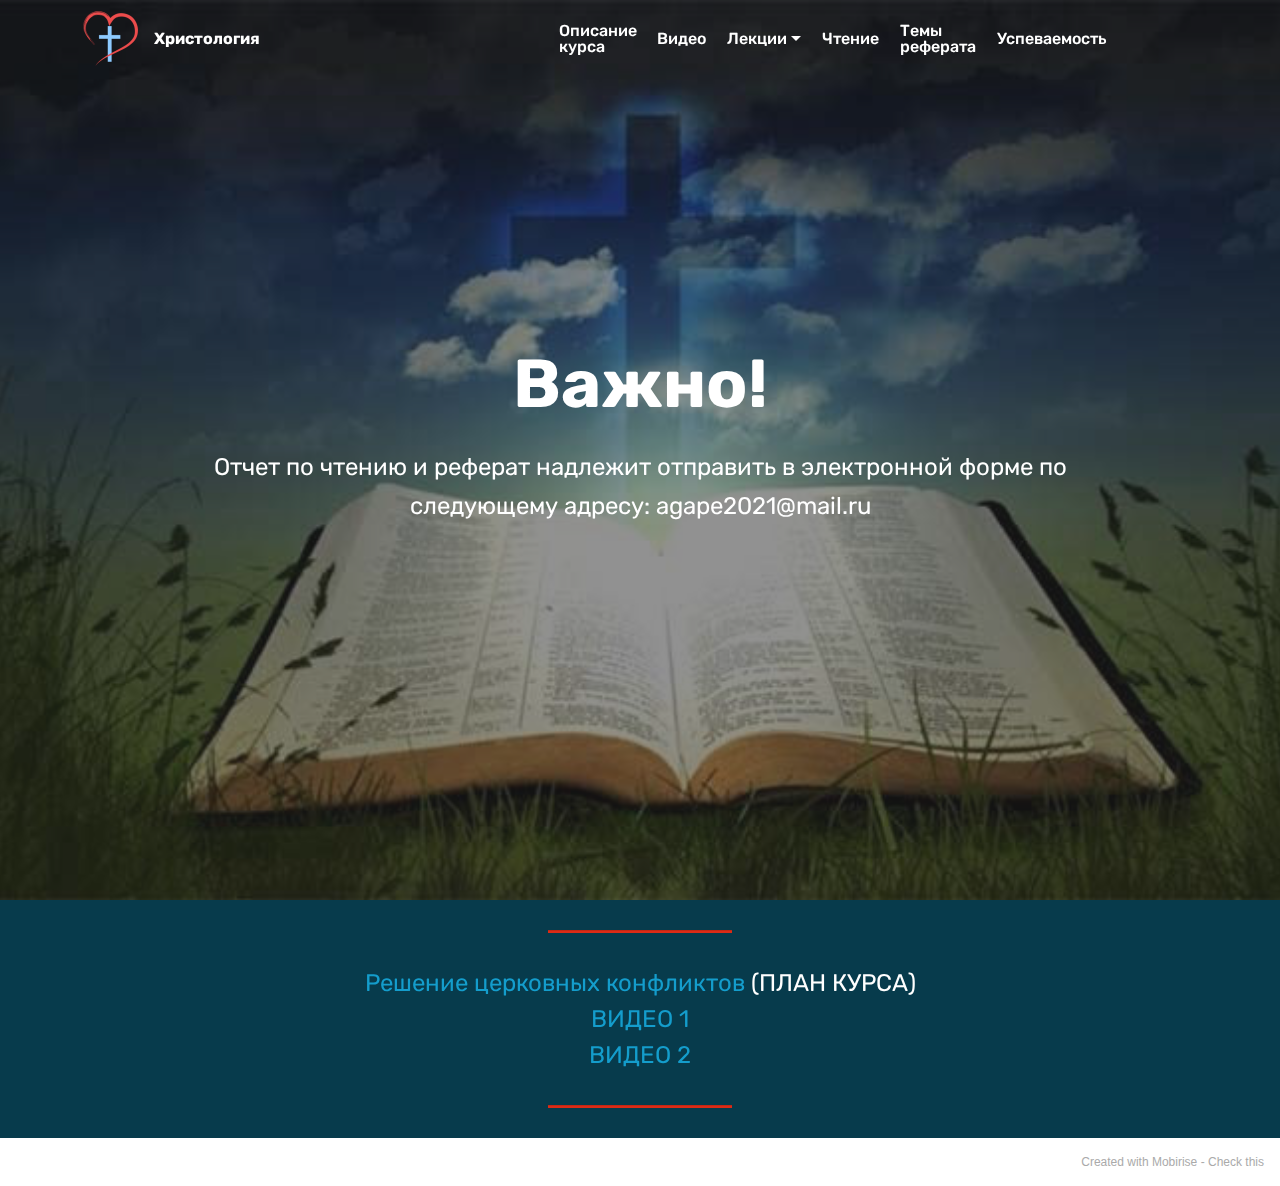
<file: index.html>
<!DOCTYPE html>
<html  >
<head>
  <!-- Site made with Mobirise Website Builder v5.1.4, https://mobirise.com -->
  <meta charset="UTF-8">
  <meta http-equiv="X-UA-Compatible" content="IE=edge">
  <meta name="generator" content="Mobirise v5.1.4, mobirise.com">
  <meta name="twitter:card" content="summary_large_image"/>
  <meta name="twitter:image:src" content="assets/images/index-meta.jpg">
  <meta property="og:image" content="assets/images/index-meta.jpg">
  <meta name="twitter:title" content="Христология">
  <meta name="viewport" content="width=device-width, initial-scale=1, minimum-scale=1">
  <link rel="shortcut icon" href="assets/images/-122x122.png" type="image/x-icon">
  <meta name="description" content="Христология, описание курса, лекции, Миллард Эриксон, Христианское богословие, успеваемость, темы реферата">
  
  
  <title>Христология</title>
  <link rel="stylesheet" href="assets/web/assets/mobirise-icons/mobirise-icons.css">
  <link rel="stylesheet" href="assets/bootstrap/css/bootstrap.min.css">
  <link rel="stylesheet" href="assets/bootstrap/css/bootstrap-grid.min.css">
  <link rel="stylesheet" href="assets/bootstrap/css/bootstrap-reboot.min.css">
  <link rel="stylesheet" href="assets/tether/tether.min.css">
  <link rel="stylesheet" href="assets/dropdown/css/style.css">
  <link rel="stylesheet" href="assets/theme/css/style.css">
  <link rel="preload" as="style" href="assets/mobirise/css/mbr-additional.css"><link rel="stylesheet" href="assets/mobirise/css/mbr-additional.css" type="text/css">
  
  
  
  
</head>
<body>
  
  <section class="menu cid-s8AYl1AFgv" once="menu" id="menu1-6">

    

    <nav class="navbar navbar-expand beta-menu navbar-dropdown align-items-center navbar-fixed-top navbar-toggleable-sm bg-color transparent">
        <button class="navbar-toggler navbar-toggler-right" type="button" data-toggle="collapse" data-target="#navbarSupportedContent" aria-controls="navbarSupportedContent" aria-expanded="false" aria-label="Toggle navigation">
            <div class="hamburger">
                <span></span>
                <span></span>
                <span></span>
                <span></span>
            </div>
        </button>
        <div class="menu-logo">
            <div class="navbar-brand">
                <span class="navbar-logo">
                    
                         <a href="https://agap-e.github.io/"><img src="assets/images/-122x122.png" alt="Mobirise" title="" style="height: 3.8rem;"></a>
                    
                </span>
                <span class="navbar-caption-wrap"><a class="navbar-caption text-white display-4" href="index.html">Христология</a></span>
            </div>
        </div>
        <div class="collapse navbar-collapse" id="navbarSupportedContent">
            <ul class="navbar-nav nav-dropdown nav-right" data-app-modern-menu="true"><li class="nav-item">
                    <a class="nav-link link text-white display-4" href="assets/files/plan-1.pdf" target="_blank">Описание<br>курса</a>
                </li><li class="nav-item"><a class="nav-link link text-white display-4" href="https://www.youtube.com/watch?feature=youtu.be&v=of1Q4OAmuA8&fbclid=IwAR3zn9dz0y0cWBVWaiPvO_B3pJW3QsFjOx5e7XTQAKmp7UFT-4ax6OWriqc&app=desktop" target="_blank">Видео</a></li><li class="nav-item dropdown"><a class="nav-link link text-white dropdown-toggle display-4" href="#" target="_blank" data-toggle="dropdown-submenu" aria-expanded="false">Лекции</a><div class="dropdown-menu"><a class="text-white dropdown-item text-primary display-4" href="assets/files/Ivanov-osnovy-systematicheskogo-bogosloviya.pdf" target="_blank">Основы систематического богословия</a><a class="text-white dropdown-item text-primary display-4" href="assets/files/Christology.pdf" target="_blank">Христология</a></div></li><li class="nav-item"><a class="nav-link link text-white display-4" href="page2.html">Чтение</a></li><li class="nav-item"><a class="nav-link link text-white display-4" href="assets/files/referat.pdf" target="_blank">Темы<br>реферата</a></li>
                <li class="nav-item">
                    <a class="nav-link link text-white display-4" href="page1.html">Успеваемость &nbsp; &nbsp; &nbsp; &nbsp; &nbsp; &nbsp; &nbsp; &nbsp; &nbsp; &nbsp;&nbsp;</a>
                </li></ul>
            
        </div>
    </nav>
</section>

<section class="cid-s8B2mopfOe mbr-fullscreen mbr-parallax-background" id="header2-7">

    

    <div class="mbr-overlay" style="opacity: 0.5; background-color: rgb(35, 35, 35);"></div>

    <div class="container align-center">
        <div class="row justify-content-md-center">
            <div class="mbr-white col-md-10">
                <h1 class="mbr-section-title mbr-bold pb-3 mbr-fonts-style display-1">Важно!</h1>
                
                <p class="mbr-text pb-3 mbr-fonts-style display-5">Отчет по чтению и реферат надлежит отправить в электронной форме по следующему адресу: agape2021@mail.ru</p>
                
            </div>
        </div>
    </div>
    
</section>

<section class="mbr-section article content10 cid-sb7CKuJ1eA" id="content10-h">
    
     

    <div class="container">
        <div class="inner-container" style="width: 66%;">
            <hr class="line" style="width: 25%;">
            <div class="section-text align-center mbr-white mbr-fonts-style display-5"><a href="assets/files/church_conflicts.pdf" class="text-primary">Решение церковных конфликтов</a>&nbsp;(ПЛАН КУРСА)<br><a href="https://www.youtube.com/watch?v=PWw6AEepbH8&list=PLWKjOsQQuK8rlT2zbdj_d_9i4vJY4n7Qv">ВИДЕО 1</a><br><a href="https://www.youtube.com/watch?v=ItCD8tBwS5s&list=PLWKjOsQQuK8rlT2zbdj_d_9i4vJY4n7Qv&index=5">ВИДЕО 2</a><br></div>
            <hr class="line" style="width: 25%;">
        </div>
    </div>
</section><section style="background-color: #fff; font-family: -apple-system, BlinkMacSystemFont, 'Segoe UI', 'Roboto', 'Helvetica Neue', Arial, sans-serif; color:#aaa; font-size:12px; padding: 0; align-items: center; display: flex;"><a href="https://mobirise.site/s" style="flex: 1 1; height: 3rem; padding-left: 1rem;"></a><p style="flex: 0 0 auto; margin:0; padding-right:1rem;">Created with Mobirise - <a href="https://mobirise.site/m" style="color:#aaa;">Check this</a></p></section><script src="assets/web/assets/jquery/jquery.min.js"></script>  <script src="assets/popper/popper.min.js"></script>  <script src="assets/bootstrap/js/bootstrap.min.js"></script>  <script src="assets/tether/tether.min.js"></script>  <script src="assets/smoothscroll/smooth-scroll.js"></script>  <script src="assets/dropdown/js/nav-dropdown.js"></script>  <script src="assets/dropdown/js/navbar-dropdown.js"></script>  <script src="assets/touchswipe/jquery.touch-swipe.min.js"></script>  <script src="assets/parallax/jarallax.min.js"></script>  <script src="assets/theme/js/script.js"></script>  
  
  
</body>
</html>
</file>
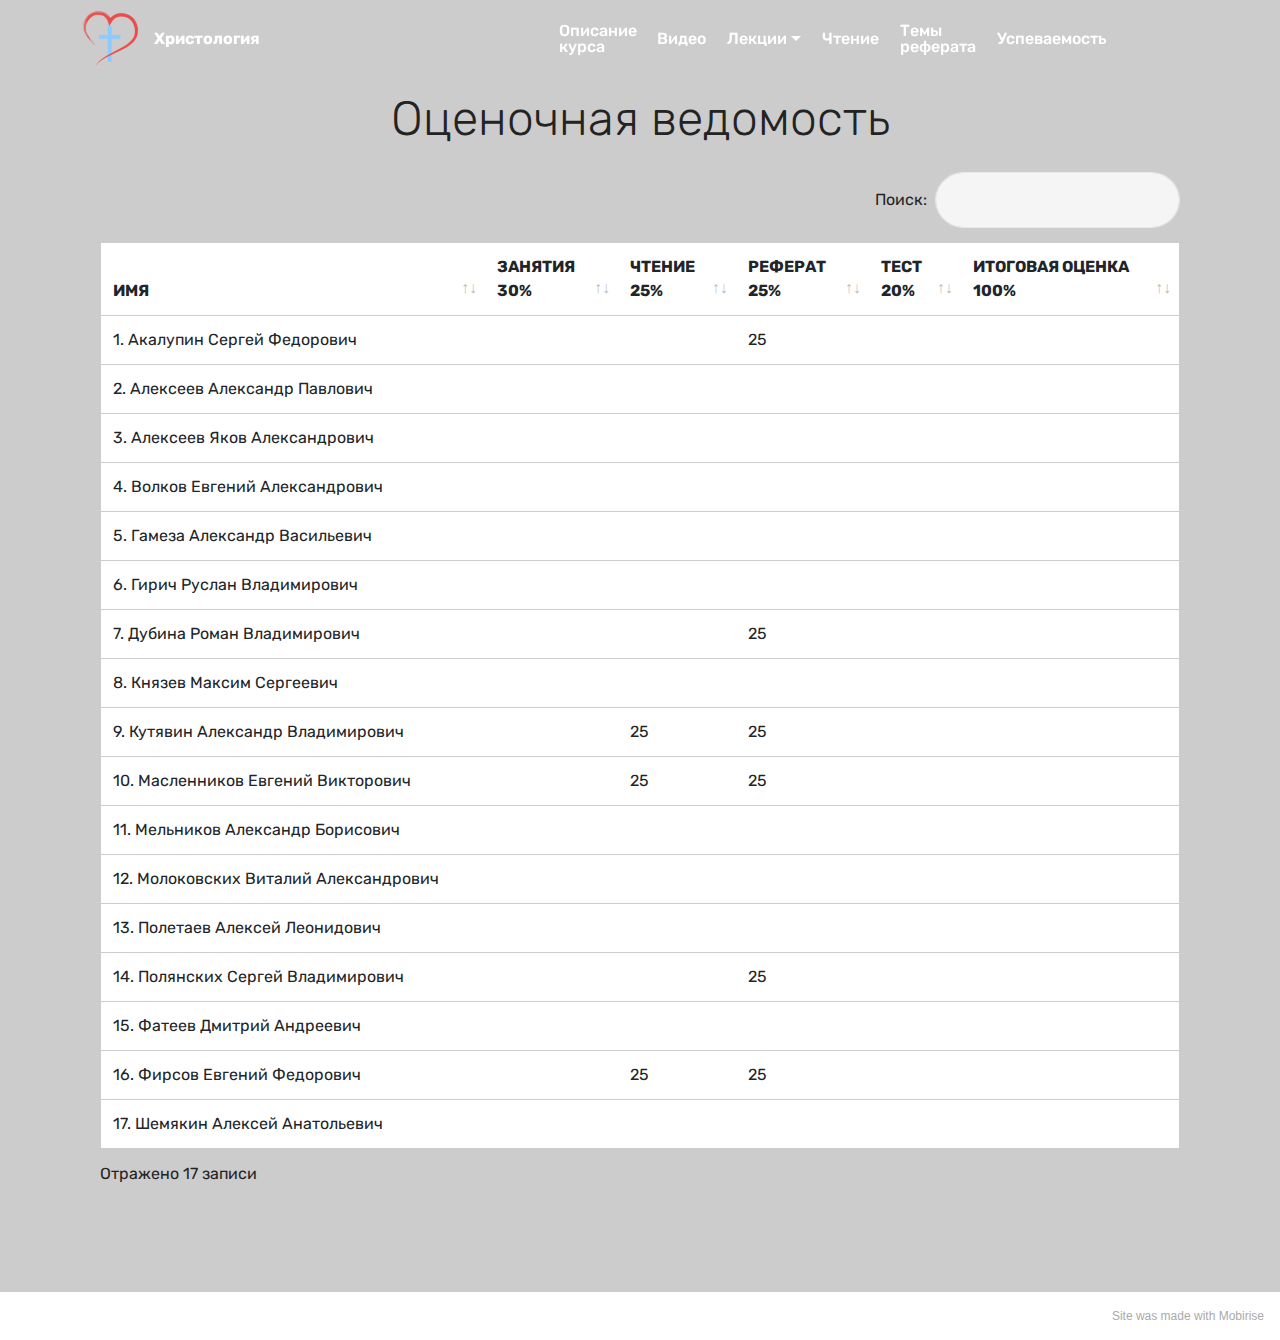
<file: page1.html>
<!DOCTYPE html>
<html  >
<head>
  <!-- Site made with Mobirise Website Builder v5.1.4, https://mobirise.com -->
  <meta charset="UTF-8">
  <meta http-equiv="X-UA-Compatible" content="IE=edge">
  <meta name="generator" content="Mobirise v5.1.4, mobirise.com">
  <meta name="viewport" content="width=device-width, initial-scale=1, minimum-scale=1">
  <link rel="shortcut icon" href="assets/images/-122x122.png" type="image/x-icon">
  <meta name="description" content="Web Builder Description Успеваемость">
  
  
  <title>Успеваемость</title>
  <link rel="stylesheet" href="assets/bootstrap/css/bootstrap.min.css">
  <link rel="stylesheet" href="assets/bootstrap/css/bootstrap-grid.min.css">
  <link rel="stylesheet" href="assets/bootstrap/css/bootstrap-reboot.min.css">
  <link rel="stylesheet" href="assets/tether/tether.min.css">
  <link rel="stylesheet" href="assets/datatables/data-tables.bootstrap4.min.css">
  <link rel="stylesheet" href="assets/dropdown/css/style.css">
  <link rel="stylesheet" href="assets/theme/css/style.css">
  <link rel="preload" as="style" href="assets/mobirise/css/mbr-additional.css"><link rel="stylesheet" href="assets/mobirise/css/mbr-additional.css" type="text/css">
  
  
  
  
</head>
<body>
  
  <section class="section-table cid-s8AbOjtPaw" id="table1-5">

  
  
  <div class="container container-table">
      <h2 class="mbr-section-title mbr-fonts-style align-center pb-3 display-2">Оценочная ведомость</h2>
      
      <div class="table-wrapper">
        <div class="container">
          <div class="row search">
            <div class="col-md-6"></div>
            <div class="col-md-6">
                <div class="dataTables_filter">
                  <label class="searchInfo mbr-fonts-style display-7">Поиск:</label>
                  <input class="form-control input-sm" disabled="">
                </div>
            </div>
          </div>
        </div>

        <div class="container scroll">
          <table class="table isSearch" cellspacing="0" data-empty="ВЕДОМОСТЬ">
            <thead>
              <tr class="table-heads ">
                  
                  
                  
                  
              <th class="head-item mbr-fonts-style display-7">
                      ИМЯ</th><th class="head-item mbr-fonts-style display-7">ЗАНЯТИЯ <br>30%</th><th class="head-item mbr-fonts-style display-7">ЧТЕНИЕ<br>25%</th><th class="head-item mbr-fonts-style display-7">РЕФЕРАТ <br>25%</th><th class="head-item mbr-fonts-style display-7">ТЕСТ <br>20%</th><th class="head-item mbr-fonts-style display-7">ИТОГОВАЯ ОЦЕНКА<br>100%</th></tr>
            </thead>

            <tbody>
              
              
              
              
            <tr> 
                
                
                
                
              <td class="body-item mbr-fonts-style display-7">1. Акалупин Сергей Федорович	<br></td><td class="body-item mbr-fonts-style display-7"></td><td class="body-item mbr-fonts-style display-7"></td><td class="body-item mbr-fonts-style display-7">25</td><td class="body-item mbr-fonts-style display-7"></td><td class="body-item mbr-fonts-style display-7"></td></tr><tr>
                
                
                
                
              <td class="body-item mbr-fonts-style display-7">2. Алексеев Александр Павлович	
</td><td class="body-item mbr-fonts-style display-7"></td><td class="body-item mbr-fonts-style display-7"></td><td class="body-item mbr-fonts-style display-7"></td><td class="body-item mbr-fonts-style display-7"></td><td class="body-item mbr-fonts-style display-7"></td></tr><tr>
                
                
                
                
              <td class="body-item mbr-fonts-style display-7">3. Алексеев Яков Александрович</td><td class="body-item mbr-fonts-style display-7"></td><td class="body-item mbr-fonts-style display-7"></td><td class="body-item mbr-fonts-style display-7"></td><td class="body-item mbr-fonts-style display-7"></td><td class="body-item mbr-fonts-style display-7"></td></tr><tr>
                
                
                
                
              <td class="body-item mbr-fonts-style display-7">4. Волков Евгений Александрович</td><td class="body-item mbr-fonts-style display-7"></td><td class="body-item mbr-fonts-style display-7"></td><td class="body-item mbr-fonts-style display-7"></td><td class="body-item mbr-fonts-style display-7"></td><td class="body-item mbr-fonts-style display-7"></td></tr><tr>
                
                
                
                
              <td class="body-item mbr-fonts-style display-7">5. Гамеза Александр Васильевич</td><td class="body-item mbr-fonts-style display-7"></td><td class="body-item mbr-fonts-style display-7"></td><td class="body-item mbr-fonts-style display-7"></td><td class="body-item mbr-fonts-style display-7"></td><td class="body-item mbr-fonts-style display-7"></td></tr><tr>
                
                
                
                
              <td class="body-item mbr-fonts-style display-7">6. Гирич Руслан Владимирович</td><td class="body-item mbr-fonts-style display-7"></td><td class="body-item mbr-fonts-style display-7"></td><td class="body-item mbr-fonts-style display-7"></td><td class="body-item mbr-fonts-style display-7"></td><td class="body-item mbr-fonts-style display-7"></td></tr><tr>
                
                
                
                
              <td class="body-item mbr-fonts-style display-7">7. Дубина Роман Владимирович</td><td class="body-item mbr-fonts-style display-7"></td><td class="body-item mbr-fonts-style display-7"></td><td class="body-item mbr-fonts-style display-7">25</td><td class="body-item mbr-fonts-style display-7"></td><td class="body-item mbr-fonts-style display-7"></td></tr><tr>
                
                
                
                
              <td class="body-item mbr-fonts-style display-7">8. Князев Максим Сергеевич
<br></td><td class="body-item mbr-fonts-style display-7"></td><td class="body-item mbr-fonts-style display-7"></td><td class="body-item mbr-fonts-style display-7"></td><td class="body-item mbr-fonts-style display-7"></td><td class="body-item mbr-fonts-style display-7"></td></tr><tr>
                
                
                
                
              <td class="body-item mbr-fonts-style display-7">9. Кутявин Александр Владимирович</td><td class="body-item mbr-fonts-style display-7"></td><td class="body-item mbr-fonts-style display-7">25</td><td class="body-item mbr-fonts-style display-7">25</td><td class="body-item mbr-fonts-style display-7"></td><td class="body-item mbr-fonts-style display-7"></td></tr><tr>
                
                
                
                
              <td class="body-item mbr-fonts-style display-7">10. Масленников Евгений Викторович</td><td class="body-item mbr-fonts-style display-7"></td><td class="body-item mbr-fonts-style display-7">25</td><td class="body-item mbr-fonts-style display-7">25</td><td class="body-item mbr-fonts-style display-7"></td><td class="body-item mbr-fonts-style display-7"></td></tr><tr>
                
                
                
                
              <td class="body-item mbr-fonts-style display-7">11. Мельников Александр Борисович
</td><td class="body-item mbr-fonts-style display-7"></td><td class="body-item mbr-fonts-style display-7"></td><td class="body-item mbr-fonts-style display-7"></td><td class="body-item mbr-fonts-style display-7"></td><td class="body-item mbr-fonts-style display-7"></td></tr><tr>
                
                
                
                
              <td class="body-item mbr-fonts-style display-7">12. Молоковских Виталий Александрович</td><td class="body-item mbr-fonts-style display-7"></td><td class="body-item mbr-fonts-style display-7"></td><td class="body-item mbr-fonts-style display-7"></td><td class="body-item mbr-fonts-style display-7"></td><td class="body-item mbr-fonts-style display-7"></td></tr><tr>
                
                
                
                
              <td class="body-item mbr-fonts-style display-7">13. Полетаев Алексей Леонидович
</td><td class="body-item mbr-fonts-style display-7"></td><td class="body-item mbr-fonts-style display-7"></td><td class="body-item mbr-fonts-style display-7"></td><td class="body-item mbr-fonts-style display-7"></td><td class="body-item mbr-fonts-style display-7"></td></tr><tr>
                
                
                
                
              <td class="body-item mbr-fonts-style display-7">14. Полянских Сергей Владимирович
</td><td class="body-item mbr-fonts-style display-7"></td><td class="body-item mbr-fonts-style display-7"></td><td class="body-item mbr-fonts-style display-7">25</td><td class="body-item mbr-fonts-style display-7"></td><td class="body-item mbr-fonts-style display-7"></td></tr><tr>
                
                
                
                
              <td class="body-item mbr-fonts-style display-7">15. Фатеев Дмитрий Андреевич</td><td class="body-item mbr-fonts-style display-7"></td><td class="body-item mbr-fonts-style display-7"></td><td class="body-item mbr-fonts-style display-7"></td><td class="body-item mbr-fonts-style display-7"></td><td class="body-item mbr-fonts-style display-7"></td></tr><tr>
                
                
                
                
              <td class="body-item mbr-fonts-style display-7">16. Фирсов Евгений Федорович</td><td class="body-item mbr-fonts-style display-7"></td><td class="body-item mbr-fonts-style display-7">25</td><td class="body-item mbr-fonts-style display-7">25</td><td class="body-item mbr-fonts-style display-7"></td><td class="body-item mbr-fonts-style display-7"></td></tr><tr>
                
                
                
                
              <td class="body-item mbr-fonts-style display-7">17. Шемякин Алексей Анатольевич
</td><td class="body-item mbr-fonts-style display-7"></td><td class="body-item mbr-fonts-style display-7"></td><td class="body-item mbr-fonts-style display-7"></td><td class="body-item mbr-fonts-style display-7"></td><td class="body-item mbr-fonts-style display-7"></td></tr></tbody>
          </table>
        </div>
        <div class="container table-info-container">
          <div class="row info">
            <div class="col-md-6">
              <div class="dataTables_info mbr-fonts-style display-7">
                <span class="infoBefore">Отражено</span>
                <span class="inactive infoRows"></span>
                <span class="infoAfter">записи</span>
                <span class="infoFilteredBefore">(фильтр на</span>
                <span class="inactive infoRows"></span>
                <span class="infoFilteredAfter"> записи)</span>
              </div>
            </div>
            <div class="col-md-6"></div>
          </div>
        </div>
      </div>
    </div>
</section>

<section class="menu cid-s8AYl1AFgv" once="menu" id="menu1-6">

    

    <nav class="navbar navbar-expand beta-menu navbar-dropdown align-items-center navbar-fixed-top navbar-toggleable-sm bg-color transparent">
        <button class="navbar-toggler navbar-toggler-right" type="button" data-toggle="collapse" data-target="#navbarSupportedContent" aria-controls="navbarSupportedContent" aria-expanded="false" aria-label="Toggle navigation">
            <div class="hamburger">
                <span></span>
                <span></span>
                <span></span>
                <span></span>
            </div>
        </button>
        <div class="menu-logo">
            <div class="navbar-brand">
                <span class="navbar-logo">
                    
                         <a href="https://agap-e.github.io/"><img src="assets/images/-122x122.png" alt="Mobirise" title="" style="height: 3.8rem;"></a>
                    
                </span>
                <span class="navbar-caption-wrap"><a class="navbar-caption text-white display-4" href="index.html">Христология</a></span>
            </div>
        </div>
        <div class="collapse navbar-collapse" id="navbarSupportedContent">
            <ul class="navbar-nav nav-dropdown nav-right" data-app-modern-menu="true"><li class="nav-item">
                    <a class="nav-link link text-white display-4" href="assets/files/plan-1.pdf" target="_blank">Описание<br>курса</a>
                </li><li class="nav-item"><a class="nav-link link text-white display-4" href="https://www.youtube.com/watch?feature=youtu.be&v=of1Q4OAmuA8&fbclid=IwAR3zn9dz0y0cWBVWaiPvO_B3pJW3QsFjOx5e7XTQAKmp7UFT-4ax6OWriqc&app=desktop" target="_blank">Видео</a></li><li class="nav-item dropdown"><a class="nav-link link text-white dropdown-toggle display-4" href="#" target="_blank" data-toggle="dropdown-submenu" aria-expanded="false">Лекции</a><div class="dropdown-menu"><a class="text-white dropdown-item text-primary display-4" href="assets/files/Ivanov-osnovy-systematicheskogo-bogosloviya.pdf" target="_blank">Основы систематического богословия</a><a class="text-white dropdown-item text-primary display-4" href="assets/files/Christology.pdf" target="_blank">Христология</a></div></li><li class="nav-item"><a class="nav-link link text-white display-4" href="page2.html">Чтение</a></li><li class="nav-item"><a class="nav-link link text-white display-4" href="assets/files/referat.pdf" target="_blank">Темы<br>реферата</a></li>
                <li class="nav-item">
                    <a class="nav-link link text-white display-4" href="page1.html">Успеваемость &nbsp; &nbsp; &nbsp; &nbsp; &nbsp; &nbsp; &nbsp; &nbsp; &nbsp; &nbsp;&nbsp;</a>
                </li></ul>
            
        </div>
    </nav>
</section><section style="background-color: #fff; font-family: -apple-system, BlinkMacSystemFont, 'Segoe UI', 'Roboto', 'Helvetica Neue', Arial, sans-serif; color:#aaa; font-size:12px; padding: 0; align-items: center; display: flex;"><a href="https://mobirise.site/w" style="flex: 1 1; height: 3rem; padding-left: 1rem;"></a><p style="flex: 0 0 auto; margin:0; padding-right:1rem;">Site <a href="https://mobirise.site/f" style="color:#aaa;">was made</a> with Mobirise</p></section><script src="assets/web/assets/jquery/jquery.min.js"></script>  <script src="assets/popper/popper.min.js"></script>  <script src="assets/bootstrap/js/bootstrap.min.js"></script>  <script src="assets/tether/tether.min.js"></script>  <script src="assets/smoothscroll/smooth-scroll.js"></script>  <script src="assets/datatables/jquery.data-tables.min.js"></script>  <script src="assets/datatables/data-tables.bootstrap4.min.js"></script>  <script src="assets/dropdown/js/nav-dropdown.js"></script>  <script src="assets/dropdown/js/navbar-dropdown.js"></script>  <script src="assets/touchswipe/jquery.touch-swipe.min.js"></script>  <script src="assets/theme/js/script.js"></script>  
  
  
</body>
</html>
</file>
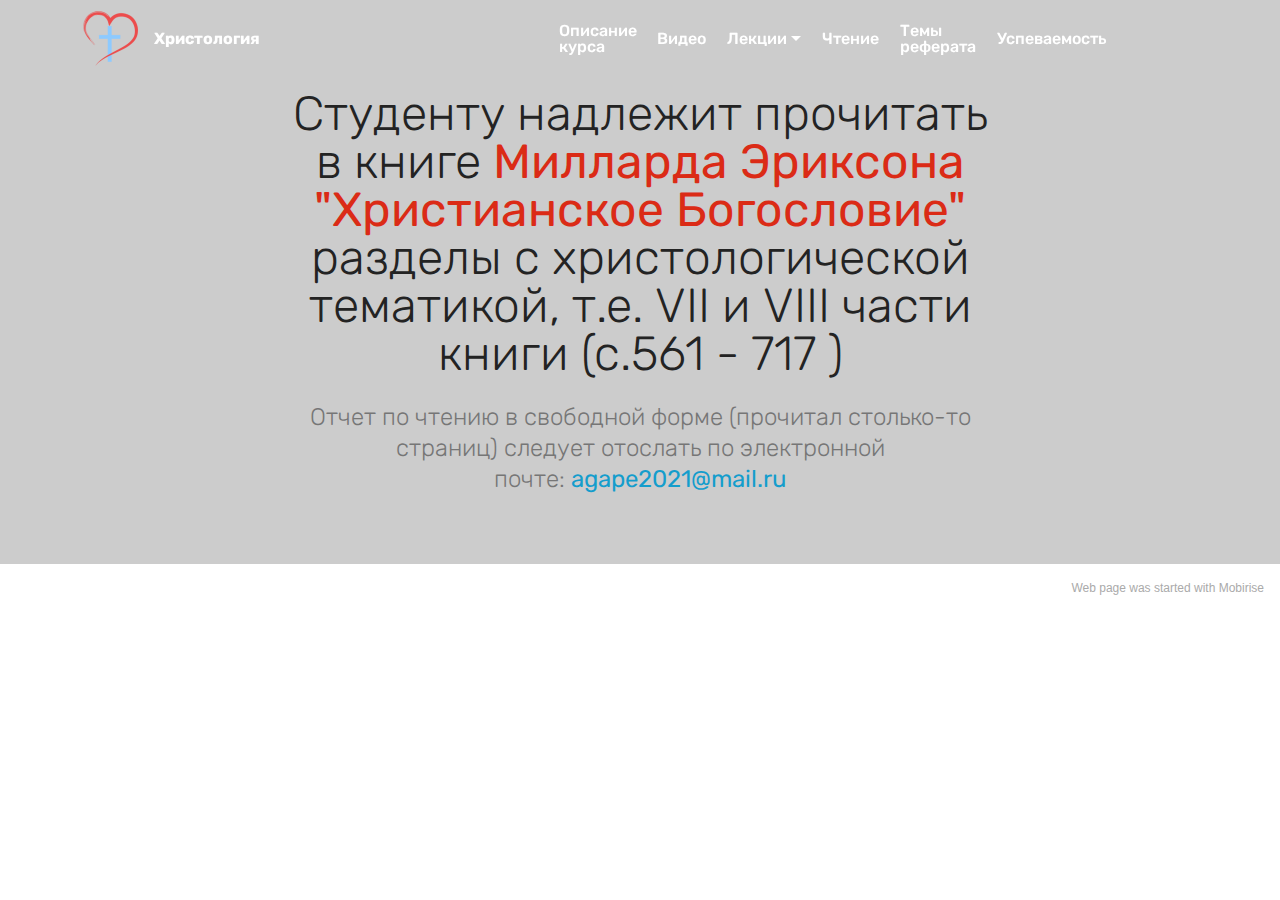
<file: page2.html>
<!DOCTYPE html>
<html  >
<head>
  <!-- Site made with Mobirise Website Builder v5.1.4, https://mobirise.com -->
  <meta charset="UTF-8">
  <meta http-equiv="X-UA-Compatible" content="IE=edge">
  <meta name="generator" content="Mobirise v5.1.4, mobirise.com">
  <meta name="viewport" content="width=device-width, initial-scale=1, minimum-scale=1">
  <link rel="shortcut icon" href="assets/images/-122x122.png" type="image/x-icon">
  <meta name="description" content="Website Builder Description">
  
  
  <title>Эриксон. Христианское богословие</title>
  <link rel="stylesheet" href="assets/bootstrap/css/bootstrap.min.css">
  <link rel="stylesheet" href="assets/bootstrap/css/bootstrap-grid.min.css">
  <link rel="stylesheet" href="assets/bootstrap/css/bootstrap-reboot.min.css">
  <link rel="stylesheet" href="assets/tether/tether.min.css">
  <link rel="stylesheet" href="assets/dropdown/css/style.css">
  <link rel="stylesheet" href="assets/theme/css/style.css">
  <link rel="preload" as="style" href="assets/mobirise/css/mbr-additional.css"><link rel="stylesheet" href="assets/mobirise/css/mbr-additional.css" type="text/css">
  
  
  
  
</head>
<body>
  
  <section class="menu cid-s8AYl1AFgv" once="menu" id="menu1-c">

    

    <nav class="navbar navbar-expand beta-menu navbar-dropdown align-items-center navbar-fixed-top navbar-toggleable-sm bg-color transparent">
        <button class="navbar-toggler navbar-toggler-right" type="button" data-toggle="collapse" data-target="#navbarSupportedContent" aria-controls="navbarSupportedContent" aria-expanded="false" aria-label="Toggle navigation">
            <div class="hamburger">
                <span></span>
                <span></span>
                <span></span>
                <span></span>
            </div>
        </button>
        <div class="menu-logo">
            <div class="navbar-brand">
                <span class="navbar-logo">
                    
                         <a href="https://agap-e.github.io/"><img src="assets/images/-122x122.png" alt="Mobirise" title="" style="height: 3.8rem;"></a>
                    
                </span>
                <span class="navbar-caption-wrap"><a class="navbar-caption text-white display-4" href="index.html">Христология</a></span>
            </div>
        </div>
        <div class="collapse navbar-collapse" id="navbarSupportedContent">
            <ul class="navbar-nav nav-dropdown nav-right" data-app-modern-menu="true"><li class="nav-item">
                    <a class="nav-link link text-white display-4" href="assets/files/plan-1.pdf" target="_blank">Описание<br>курса</a>
                </li><li class="nav-item"><a class="nav-link link text-white display-4" href="https://www.youtube.com/watch?feature=youtu.be&v=of1Q4OAmuA8&fbclid=IwAR3zn9dz0y0cWBVWaiPvO_B3pJW3QsFjOx5e7XTQAKmp7UFT-4ax6OWriqc&app=desktop" target="_blank">Видео</a></li><li class="nav-item dropdown"><a class="nav-link link text-white dropdown-toggle display-4" href="#" target="_blank" data-toggle="dropdown-submenu" aria-expanded="false">Лекции</a><div class="dropdown-menu"><a class="text-white dropdown-item text-primary display-4" href="assets/files/Ivanov-osnovy-systematicheskogo-bogosloviya.pdf" target="_blank">Основы систематического богословия</a><a class="text-white dropdown-item text-primary display-4" href="assets/files/Christology.pdf" target="_blank">Христология</a></div></li><li class="nav-item"><a class="nav-link link text-white display-4" href="page2.html">Чтение</a></li><li class="nav-item"><a class="nav-link link text-white display-4" href="assets/files/referat.pdf" target="_blank">Темы<br>реферата</a></li>
                <li class="nav-item">
                    <a class="nav-link link text-white display-4" href="page1.html">Успеваемость &nbsp; &nbsp; &nbsp; &nbsp; &nbsp; &nbsp; &nbsp; &nbsp; &nbsp; &nbsp;&nbsp;</a>
                </li></ul>
            
        </div>
    </nav>
</section>

<section class="mbr-section content4 cid-s8G4cpwJty" id="content4-d">

    

    <div class="container">
        <div class="media-container-row">
            <div class="title col-12 col-md-8">
                <h2 class="align-center pb-3 mbr-fonts-style display-2">Студенту надлежит прочитать в книге <a href="http://soteria.ru/s1236/" target="_blank" class="text-secondary">Милларда Эриксона "Христианское Богословие"</a> разделы с христологической тематикой, т.е. VII и VIII части книги (с.561 - 717 )</h2>
                <h3 class="mbr-section-subtitle align-center mbr-light mbr-fonts-style display-5">Отчет по чтению в свободной форме (прочитал столько-то страниц) следует отослать по электронной почте:&nbsp;<a href="mailto:agape2021@mail.ru">agape2021@mail.ru</a></h3>
                
            </div>
        </div>
    </div>
</section><section style="background-color: #fff; font-family: -apple-system, BlinkMacSystemFont, 'Segoe UI', 'Roboto', 'Helvetica Neue', Arial, sans-serif; color:#aaa; font-size:12px; padding: 0; align-items: center; display: flex;"><a href="https://mobirise.site/c" style="flex: 1 1; height: 3rem; padding-left: 1rem;"></a><p style="flex: 0 0 auto; margin:0; padding-right:1rem;">Web page <a href="https://mobirise.site/f" style="color:#aaa;">was started</a> with Mobirise</p></section><script src="assets/web/assets/jquery/jquery.min.js"></script>  <script src="assets/popper/popper.min.js"></script>  <script src="assets/bootstrap/js/bootstrap.min.js"></script>  <script src="assets/tether/tether.min.js"></script>  <script src="assets/smoothscroll/smooth-scroll.js"></script>  <script src="assets/dropdown/js/nav-dropdown.js"></script>  <script src="assets/dropdown/js/navbar-dropdown.js"></script>  <script src="assets/touchswipe/jquery.touch-swipe.min.js"></script>  <script src="assets/theme/js/script.js"></script>  
  
  
</body>
</html>
</file>
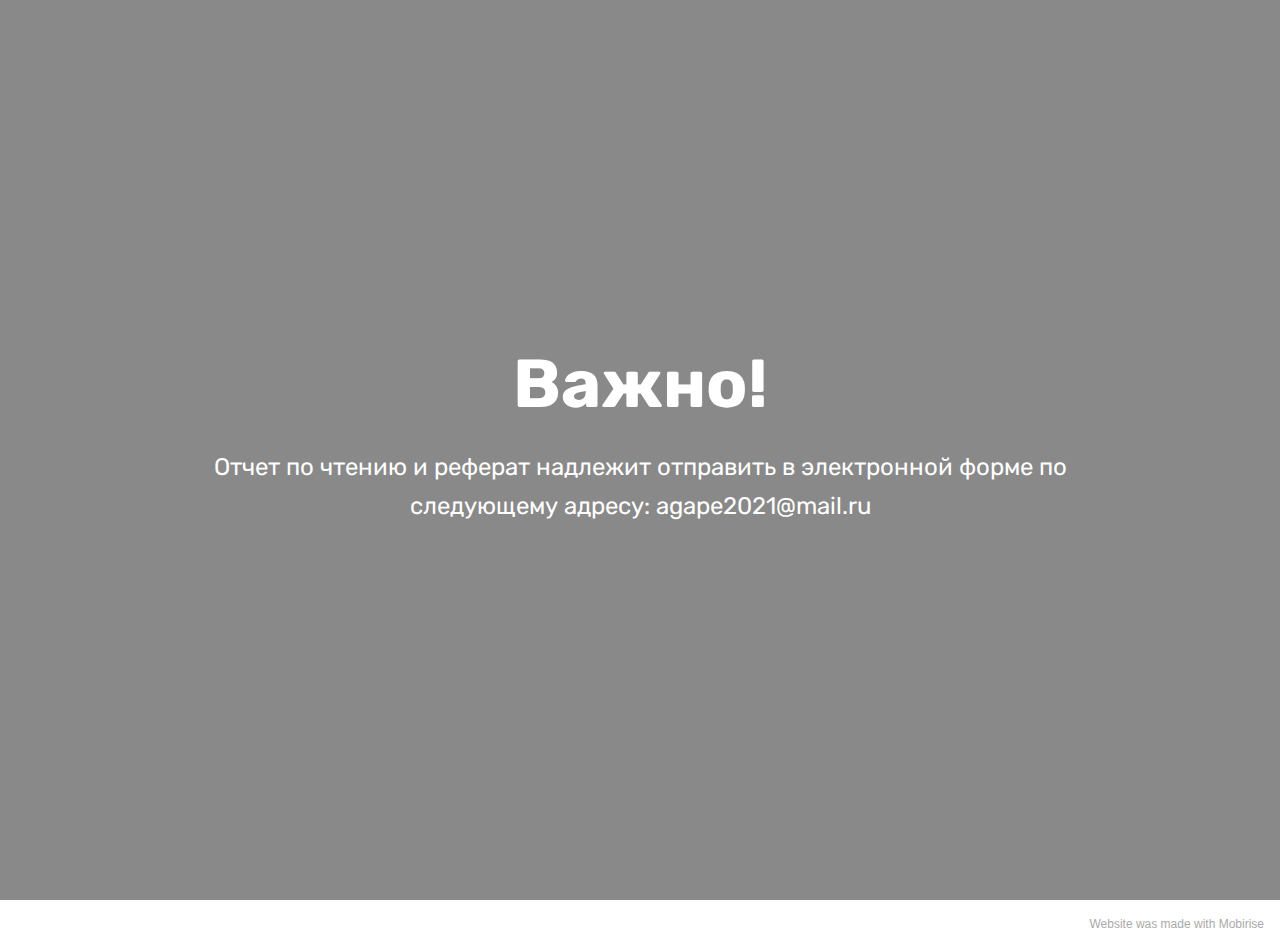
<file: page3.html>
<!DOCTYPE html>
<html  >
<head>
  <!-- Site made with Mobirise Website Builder v5.1.4, https://mobirise.com -->
  <meta charset="UTF-8">
  <meta http-equiv="X-UA-Compatible" content="IE=edge">
  <meta name="generator" content="Mobirise v5.1.4, mobirise.com">
  <meta name="viewport" content="width=device-width, initial-scale=1, minimum-scale=1">
  <link rel="shortcut icon" href="assets/images/-122x122.png" type="image/x-icon">
  <meta name="description" content="Site Builder Description">
  
  
  <title>Христология</title>
  <link rel="stylesheet" href="assets/web/assets/mobirise-icons/mobirise-icons.css">
  <link rel="stylesheet" href="assets/bootstrap/css/bootstrap.min.css">
  <link rel="stylesheet" href="assets/bootstrap/css/bootstrap-grid.min.css">
  <link rel="stylesheet" href="assets/bootstrap/css/bootstrap-reboot.min.css">
  <link rel="stylesheet" href="assets/tether/tether.min.css">
  <link rel="stylesheet" href="assets/theme/css/style.css">
  <link rel="preload" as="style" href="assets/mobirise/css/mbr-additional.css"><link rel="stylesheet" href="assets/mobirise/css/mbr-additional.css" type="text/css">
  
  
  
  
</head>
<body>
  
  <section class="cid-spxZJBeSv5 mbr-fullscreen mbr-parallax-background" id="header2-o">

    

    <div class="mbr-overlay" style="opacity: 0.5; background-color: rgb(35, 35, 35);"></div>

    <div class="container align-center">
        <div class="row justify-content-md-center">
            <div class="mbr-white col-md-10">
                <h1 class="mbr-section-title mbr-bold pb-3 mbr-fonts-style display-1">Важно!</h1>
                
                <p class="mbr-text pb-3 mbr-fonts-style display-5">Отчет по чтению и реферат надлежит отправить в электронной форме по следующему адресу: agape2021@mail.ru</p>
                
            </div>
        </div>
    </div>
    
</section><section style="background-color: #fff; font-family: -apple-system, BlinkMacSystemFont, 'Segoe UI', 'Roboto', 'Helvetica Neue', Arial, sans-serif; color:#aaa; font-size:12px; padding: 0; align-items: center; display: flex;"><a href="https://mobirise.site/f" style="flex: 1 1; height: 3rem; padding-left: 1rem;"></a><p style="flex: 0 0 auto; margin:0; padding-right:1rem;">Website was <a href="https://mobirise.site/h" style="color:#aaa;">made with</a> Mobirise</p></section><script src="assets/web/assets/jquery/jquery.min.js"></script>  <script src="assets/popper/popper.min.js"></script>  <script src="assets/bootstrap/js/bootstrap.min.js"></script>  <script src="assets/tether/tether.min.js"></script>  <script src="assets/smoothscroll/smooth-scroll.js"></script>  <script src="assets/parallax/jarallax.min.js"></script>  <script src="assets/theme/js/script.js"></script>  
  
  
</body>
</html>
</file>
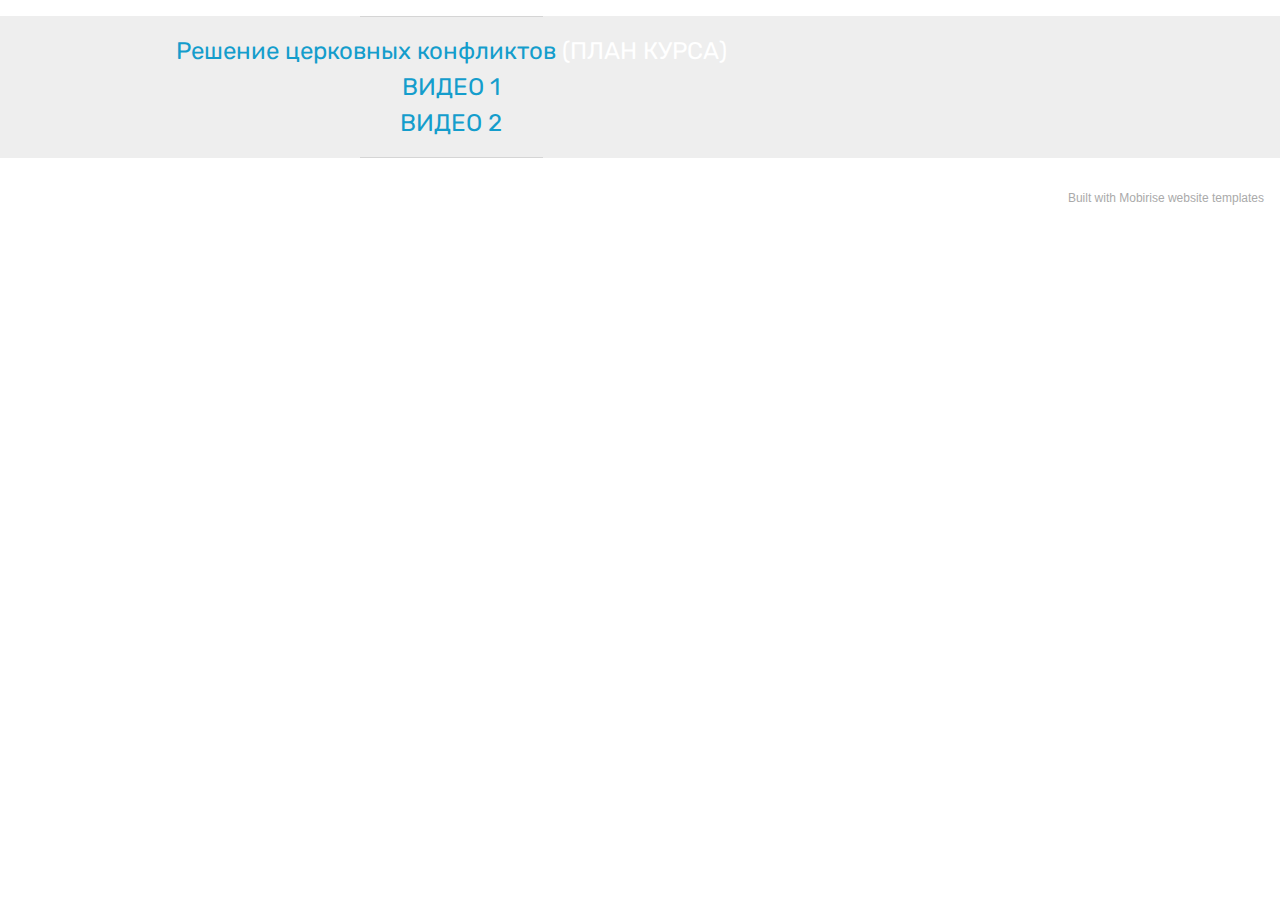
<file: page4.html>
<!DOCTYPE html>
<html  >
<head>
  <!-- Site made with Mobirise Website Builder v5.1.4, https://mobirise.com -->
  <meta charset="UTF-8">
  <meta http-equiv="X-UA-Compatible" content="IE=edge">
  <meta name="generator" content="Mobirise v5.1.4, mobirise.com">
  <meta name="viewport" content="width=device-width, initial-scale=1, minimum-scale=1">
  <link rel="shortcut icon" href="assets/images/-122x122.png" type="image/x-icon">
  <meta name="description" content="Site Generator Description">
  
  
  <title>Решение церковных конфликтов</title>
  <link rel="stylesheet" href="assets/bootstrap/css/bootstrap.min.css">
  <link rel="stylesheet" href="assets/bootstrap/css/bootstrap-grid.min.css">
  <link rel="stylesheet" href="assets/bootstrap/css/bootstrap-reboot.min.css">
  <link rel="stylesheet" href="assets/tether/tether.min.css">
  <link rel="stylesheet" href="assets/theme/css/style.css">
  <link rel="preload" as="style" href="assets/mobirise/css/mbr-additional.css"><link rel="stylesheet" href="assets/mobirise/css/mbr-additional.css" type="text/css">
  
  
  
  
</head>
<body>
  
  <section class="mbr-section article content10 cid-spy38Qm8wt" id="content10-q">
    
     

    <div class="container">
        <div class="inner-container" style="width: 66%;">
            <hr class="line" style="width: 25%;">
            <div class="section-text align-center mbr-white mbr-fonts-style display-5"><a href="assets/files/church_conflicts.pdf" class="text-primary">Решение церковных конфликтов</a>&nbsp;(ПЛАН КУРСА)<br><a href="https://www.youtube.com/watch?v=PWw6AEepbH8&list=PLWKjOsQQuK8rlT2zbdj_d_9i4vJY4n7Qv">ВИДЕО 1</a><br><a href="https://www.youtube.com/watch?v=ItCD8tBwS5s&list=PLWKjOsQQuK8rlT2zbdj_d_9i4vJY4n7Qv&index=5">ВИДЕО 2</a><br></div>
            <hr class="line" style="width: 25%;">
        </div>
    </div>
</section><section style="background-color: #fff; font-family: -apple-system, BlinkMacSystemFont, 'Segoe UI', 'Roboto', 'Helvetica Neue', Arial, sans-serif; color:#aaa; font-size:12px; padding: 0; align-items: center; display: flex;"><a href="https://mobirise.site/w" style="flex: 1 1; height: 3rem; padding-left: 1rem;"></a><p style="flex: 0 0 auto; margin:0; padding-right:1rem;">Built with <a href="https://mobirise.site/b" style="color:#aaa;">Mobirise</a> website templates</p></section><script src="assets/web/assets/jquery/jquery.min.js"></script>  <script src="assets/popper/popper.min.js"></script>  <script src="assets/bootstrap/js/bootstrap.min.js"></script>  <script src="assets/tether/tether.min.js"></script>  <script src="assets/smoothscroll/smooth-scroll.js"></script>  <script src="assets/theme/js/script.js"></script>  
  
  
</body>
</html>
</file>
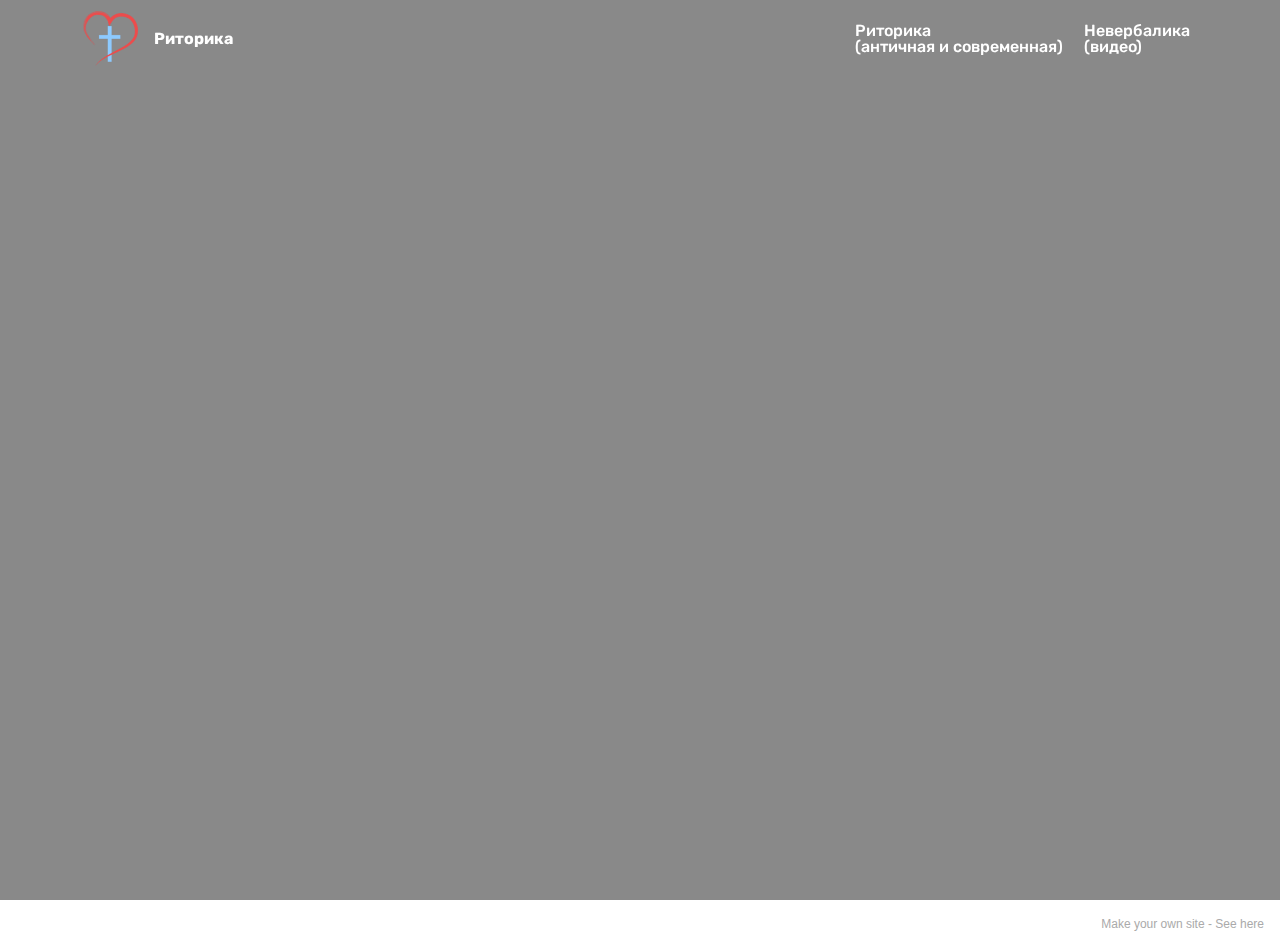
<file: page5.html>
<!DOCTYPE html>
<html  >
<head>
  <!-- Site made with Mobirise Website Builder v5.1.4, https://mobirise.com -->
  <meta charset="UTF-8">
  <meta http-equiv="X-UA-Compatible" content="IE=edge">
  <meta name="generator" content="Mobirise v5.1.4, mobirise.com">
  <meta name="viewport" content="width=device-width, initial-scale=1, minimum-scale=1">
  <link rel="shortcut icon" href="assets/images/-122x122.png" type="image/x-icon">
  <meta name="description" content="Web Page Generator Description">
  
  
  <title>Программа МКМ</title>
  <link rel="stylesheet" href="assets/web/assets/mobirise-icons/mobirise-icons.css">
  <link rel="stylesheet" href="assets/bootstrap/css/bootstrap.min.css">
  <link rel="stylesheet" href="assets/bootstrap/css/bootstrap-grid.min.css">
  <link rel="stylesheet" href="assets/bootstrap/css/bootstrap-reboot.min.css">
  <link rel="stylesheet" href="assets/tether/tether.min.css">
  <link rel="stylesheet" href="assets/dropdown/css/style.css">
  <link rel="stylesheet" href="assets/theme/css/style.css">
  <link rel="preload" as="style" href="assets/mobirise/css/mbr-additional.css"><link rel="stylesheet" href="assets/mobirise/css/mbr-additional.css" type="text/css">
  
  
  
  
</head>
<body>
  
  <section class="menu cid-s8AYl1AFgv" once="menu" id="menu1-s">

    

    <nav class="navbar navbar-expand beta-menu navbar-dropdown align-items-center navbar-fixed-top navbar-toggleable-sm bg-color transparent">
        <button class="navbar-toggler navbar-toggler-right" type="button" data-toggle="collapse" data-target="#navbarSupportedContent" aria-controls="navbarSupportedContent" aria-expanded="false" aria-label="Toggle navigation">
            <div class="hamburger">
                <span></span>
                <span></span>
                <span></span>
                <span></span>
            </div>
        </button>
        <div class="menu-logo">
            <div class="navbar-brand">
                <span class="navbar-logo">
                    
                         <a href="index.html"><img src="assets/images/-122x122.png" alt="Mobirise" title="" style="height: 3.8rem;"></a>
                    
                </span>
                <span class="navbar-caption-wrap"><a class="navbar-caption text-white text-primary display-4" href="page5.html">Риторика</a></span>
            </div>
        </div>
        <div class="collapse navbar-collapse" id="navbarSupportedContent">
            <ul class="navbar-nav nav-dropdown nav-right" data-app-modern-menu="true"><li class="nav-item"><a class="nav-link link text-white text-primary display-4" href="assets/files/history_rhetoric.pptx" target="_blank">Риторика<br>(античная и современная)</a></li><li class="nav-item"><a class="nav-link link text-white text-primary display-4" href="https://yandex.ru/video/preview?text=лекции%20по%20ораторскому%20мастерству&path=wizard&parent-reqid=1601201764672879-401779116697393205000229-production-app-host-man-web-yp-322&wiz_type=vital&filmId=13391533828346536387" target="_blank">Невербалика<br>(видео)</a></li></ul>
            
        </div>
    </nav>
</section>

<section class="cid-spy7kxXn0p mbr-fullscreen mbr-parallax-background" id="header2-x">

    

    <div class="mbr-overlay" style="opacity: 0.5; background-color: rgb(35, 35, 35);"></div>

    <div class="container align-center">
        <div class="row justify-content-md-center">
            <div class="mbr-white col-md-10">
                <h1 class="mbr-section-title mbr-bold pb-3 mbr-fonts-style display-1"></h1>
                
                <p class="mbr-text pb-3 mbr-fonts-style display-5"></p>
                
            </div>
        </div>
    </div>
    
</section><section style="background-color: #fff; font-family: -apple-system, BlinkMacSystemFont, 'Segoe UI', 'Roboto', 'Helvetica Neue', Arial, sans-serif; color:#aaa; font-size:12px; padding: 0; align-items: center; display: flex;"><a href="https://mobirise.site/l" style="flex: 1 1; height: 3rem; padding-left: 1rem;"></a><p style="flex: 0 0 auto; margin:0; padding-right:1rem;">Make your own site - <a href="https://mobirise.site/v" style="color:#aaa;">See here</a></p></section><script src="assets/web/assets/jquery/jquery.min.js"></script>  <script src="assets/popper/popper.min.js"></script>  <script src="assets/bootstrap/js/bootstrap.min.js"></script>  <script src="assets/tether/tether.min.js"></script>  <script src="assets/smoothscroll/smooth-scroll.js"></script>  <script src="assets/dropdown/js/nav-dropdown.js"></script>  <script src="assets/dropdown/js/navbar-dropdown.js"></script>  <script src="assets/touchswipe/jquery.touch-swipe.min.js"></script>  <script src="assets/parallax/jarallax.min.js"></script>  <script src="assets/theme/js/script.js"></script>  
  
  
</body>
</html>
</file>
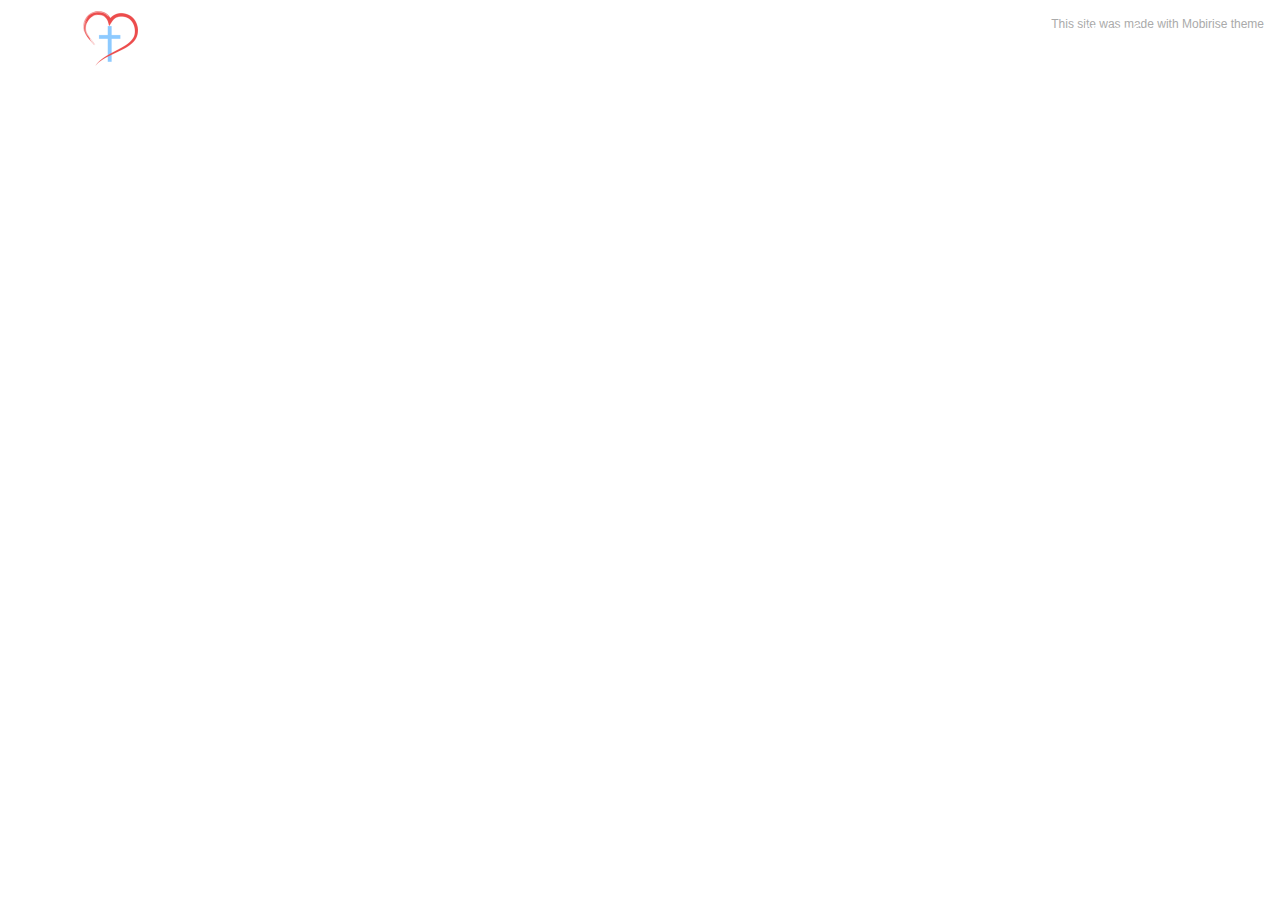
<file: page6.html>
<!DOCTYPE html>
<html  >
<head>
  <!-- Site made with Mobirise Website Builder v5.1.4, https://mobirise.com -->
  <meta charset="UTF-8">
  <meta http-equiv="X-UA-Compatible" content="IE=edge">
  <meta name="generator" content="Mobirise v5.1.4, mobirise.com">
  <meta name="viewport" content="width=device-width, initial-scale=1, minimum-scale=1">
  <link rel="shortcut icon" href="assets/images/-122x122.png" type="image/x-icon">
  <meta name="description" content="Web Page Creator Description">
  
  
  <title>Программа проповедников</title>
  <link rel="stylesheet" href="assets/bootstrap/css/bootstrap.min.css">
  <link rel="stylesheet" href="assets/bootstrap/css/bootstrap-grid.min.css">
  <link rel="stylesheet" href="assets/bootstrap/css/bootstrap-reboot.min.css">
  <link rel="stylesheet" href="assets/tether/tether.min.css">
  <link rel="stylesheet" href="assets/dropdown/css/style.css">
  <link rel="stylesheet" href="assets/theme/css/style.css">
  <link rel="preload" as="style" href="assets/mobirise/css/mbr-additional.css"><link rel="stylesheet" href="assets/mobirise/css/mbr-additional.css" type="text/css">
  
  
  
  
</head>
<body>
  
  <section class="menu cid-s8AYl1AFgv" once="menu" id="menu1-t">

    

    <nav class="navbar navbar-expand beta-menu navbar-dropdown align-items-center navbar-fixed-top navbar-toggleable-sm bg-color transparent">
        <button class="navbar-toggler navbar-toggler-right" type="button" data-toggle="collapse" data-target="#navbarSupportedContent" aria-controls="navbarSupportedContent" aria-expanded="false" aria-label="Toggle navigation">
            <div class="hamburger">
                <span></span>
                <span></span>
                <span></span>
                <span></span>
            </div>
        </button>
        <div class="menu-logo">
            <div class="navbar-brand">
                <span class="navbar-logo">
                    
                         <a href="index.html"><img src="assets/images/-122x122.png" alt="Mobirise" title="" style="height: 3.8rem;"></a>
                    
                </span>
                <span class="navbar-caption-wrap"><a class="navbar-caption text-white text-primary display-4" href="page5.html">Риторика</a></span>
            </div>
        </div>
        <div class="collapse navbar-collapse" id="navbarSupportedContent">
            <ul class="navbar-nav nav-dropdown nav-right" data-app-modern-menu="true"><li class="nav-item"><a class="nav-link link text-white text-primary display-4" href="assets/files/history_rhetoric.pptx" target="_blank">Риторика<br>(античная и современная)</a></li><li class="nav-item"><a class="nav-link link text-white text-primary display-4" href="https://yandex.ru/video/preview?text=лекции%20по%20ораторскому%20мастерству&path=wizard&parent-reqid=1601201764672879-401779116697393205000229-production-app-host-man-web-yp-322&wiz_type=vital&filmId=13391533828346536387" target="_blank">Невербалика<br>(видео)</a></li></ul>
            
        </div>
    </nav>
</section><section style="background-color: #fff; font-family: -apple-system, BlinkMacSystemFont, 'Segoe UI', 'Roboto', 'Helvetica Neue', Arial, sans-serif; color:#aaa; font-size:12px; padding: 0; align-items: center; display: flex;"><a href="https://mobirise.site/h" style="flex: 1 1; height: 3rem; padding-left: 1rem;"></a><p style="flex: 0 0 auto; margin:0; padding-right:1rem;"><a href="https://mobirise.site/q" style="color:#aaa;">This site</a> was made with Mobirise theme</p></section><script src="assets/web/assets/jquery/jquery.min.js"></script>  <script src="assets/popper/popper.min.js"></script>  <script src="assets/bootstrap/js/bootstrap.min.js"></script>  <script src="assets/tether/tether.min.js"></script>  <script src="assets/smoothscroll/smooth-scroll.js"></script>  <script src="assets/dropdown/js/nav-dropdown.js"></script>  <script src="assets/dropdown/js/navbar-dropdown.js"></script>  <script src="assets/touchswipe/jquery.touch-swipe.min.js"></script>  <script src="assets/theme/js/script.js"></script>  
  
  
</body>
</html>
</file>
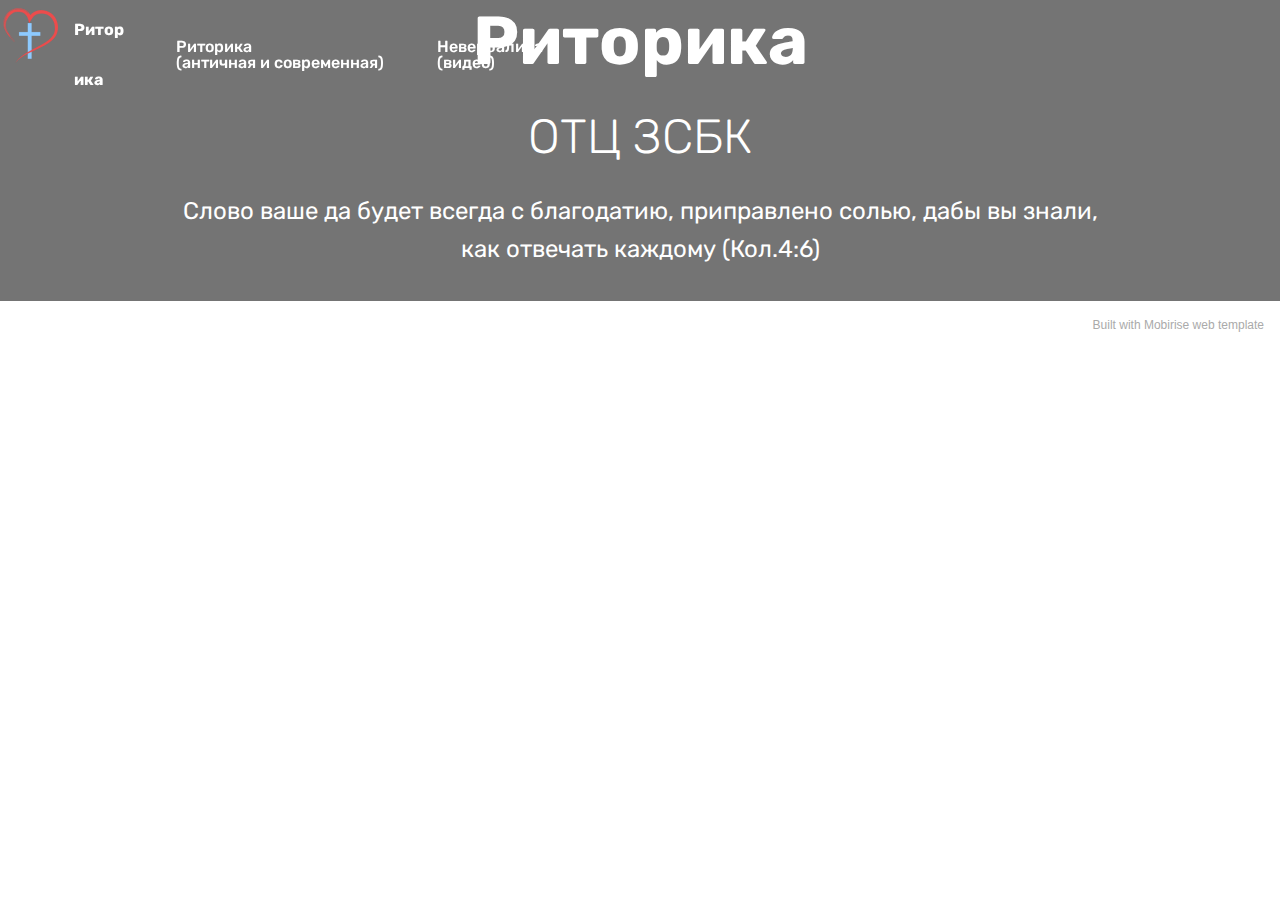
<file: page7.html>
<!DOCTYPE html>
<html  >
<head>
  <!-- Site made with Mobirise Website Builder v5.1.4, https://mobirise.com -->
  <meta charset="UTF-8">
  <meta http-equiv="X-UA-Compatible" content="IE=edge">
  <meta name="generator" content="Mobirise v5.1.4, mobirise.com">
  <meta name="viewport" content="width=device-width, initial-scale=1, minimum-scale=1">
  <link rel="shortcut icon" href="assets/images/-122x122.png" type="image/x-icon">
  <meta name="description" content="Site Creator Description">
  
  
  <title>Риторика</title>
  <link rel="stylesheet" href="assets/web/assets/mobirise-icons/mobirise-icons.css">
  <link rel="stylesheet" href="assets/bootstrap/css/bootstrap.min.css">
  <link rel="stylesheet" href="assets/bootstrap/css/bootstrap-grid.min.css">
  <link rel="stylesheet" href="assets/bootstrap/css/bootstrap-reboot.min.css">
  <link rel="stylesheet" href="assets/tether/tether.min.css">
  <link rel="stylesheet" href="assets/dropdown/css/style.css">
  <link rel="stylesheet" href="assets/theme/css/style.css">
  <link rel="preload" as="style" href="assets/mobirise/css/mbr-additional.css"><link rel="stylesheet" href="assets/mobirise/css/mbr-additional.css" type="text/css">
  
  
  
  
</head>
<body>
  
  <section class="menu cid-spy8hGH83a" once="menu" id="menu1-y">

    

    <nav class="navbar navbar-expand beta-menu navbar-dropdown align-items-center navbar-fixed-top navbar-toggleable-sm bg-color transparent">
        <button class="navbar-toggler navbar-toggler-right" type="button" data-toggle="collapse" data-target="#navbarSupportedContent" aria-controls="navbarSupportedContent" aria-expanded="false" aria-label="Toggle navigation">
            <div class="hamburger">
                <span></span>
                <span></span>
                <span></span>
                <span></span>
            </div>
        </button>
        <div class="menu-logo">
            <div class="navbar-brand">
                <span class="navbar-logo">
                    
                         <a href="index.html"><img src="assets/images/-122x122.png" alt="Mobirise" title="" style="height: 3.8rem;"></a>
                    
                </span>
                <span class="navbar-caption-wrap"><a class="navbar-caption text-white text-primary display-4" href="page5.html">Риторика</a></span>
            </div>
        </div>
        <div class="collapse navbar-collapse" id="navbarSupportedContent">
            <ul class="navbar-nav nav-dropdown nav-right" data-app-modern-menu="true"><li class="nav-item"><a class="nav-link link text-white text-primary display-4" href="assets/files/history_rhetoric.pptx" target="_blank">Риторика<br>(античная и современная)</a></li><li class="nav-item"><a class="nav-link link text-white text-primary display-4" href="https://yandex.ru/video/preview?text=лекции%20по%20ораторскому%20мастерству&path=wizard&parent-reqid=1601201764672879-401779116697393205000229-production-app-host-man-web-yp-322&wiz_type=vital&filmId=13391533828346536387" target="_blank">Невербалика<br>(видео)</a></li></ul>
            
        </div>
    </nav>
</section>

<section class="header1 cid-spy75LNJI6 mbr-parallax-background" id="header1-v">

    

    <div class="mbr-overlay" style="opacity: 0.6; background-color: rgb(35, 35, 35);">
    </div>

    <div class="container">
        <div class="row justify-content-md-center">
            <div class="mbr-white col-md-10">
                <h1 class="mbr-section-title align-center mbr-bold pb-3 mbr-fonts-style display-1">Риторика</h1>
                <h3 class="mbr-section-subtitle align-center mbr-light pb-3 mbr-fonts-style display-2">ОТЦ ЗСБК</h3>
                <p class="mbr-text align-center pb-3 mbr-fonts-style display-5">Слово ваше да будет всегда с благодатию, приправлено солью, дабы вы знали, как отвечать каждому (Кол.4:6)
                </p>
                
            </div>
        </div>
    </div>

</section><section style="background-color: #fff; font-family: -apple-system, BlinkMacSystemFont, 'Segoe UI', 'Roboto', 'Helvetica Neue', Arial, sans-serif; color:#aaa; font-size:12px; padding: 0; align-items: center; display: flex;"><a href="https://mobirise.site/v" style="flex: 1 1; height: 3rem; padding-left: 1rem;"></a><p style="flex: 0 0 auto; margin:0; padding-right:1rem;">Built with <a href="https://mobirise.site/b" style="color:#aaa;">Mobirise</a> web template</p></section><script src="assets/web/assets/jquery/jquery.min.js"></script>  <script src="assets/popper/popper.min.js"></script>  <script src="assets/bootstrap/js/bootstrap.min.js"></script>  <script src="assets/tether/tether.min.js"></script>  <script src="assets/smoothscroll/smooth-scroll.js"></script>  <script src="assets/parallax/jarallax.min.js"></script>  <script src="assets/dropdown/js/nav-dropdown.js"></script>  <script src="assets/dropdown/js/navbar-dropdown.js"></script>  <script src="assets/touchswipe/jquery.touch-swipe.min.js"></script>  <script src="assets/theme/js/script.js"></script>  
  
  
</body>
</html>
</file>
<file: assets/web/assets/mobirise-icons/mobirise-icons.css>
@font-face {
  font-family: 'MobiriseIcons';
  src:  url('mobirise-icons.eot?spat4u');
  src:  url('mobirise-icons.eot?spat4u#iefix') format('embedded-opentype'),
    url('mobirise-icons.ttf?spat4u') format('truetype'),
    url('mobirise-icons.woff?spat4u') format('woff'),
    url('mobirise-icons.svg?spat4u#MobiriseIcons') format('svg');
  font-weight: normal;
  font-style: normal;
  font-display: swap;
}

[class^="mbri-"], [class*=" mbri-"] {
  /* use !important to prevent issues with browser extensions that change fonts */
  font-family: MobiriseIcons !important;
  speak: none;
  font-style: normal;
  font-weight: normal;
  font-variant: normal;
  text-transform: none;
  line-height: 1;

  /* Better Font Rendering =========== */
  -webkit-font-smoothing: antialiased;
  -moz-osx-font-smoothing: grayscale;
}

.mbri-add-submenu:before {
  content: "\e900";
}
.mbri-alert:before {
  content: "\e901";
}
.mbri-align-center:before {
  content: "\e902";
}
.mbri-align-justify:before {
  content: "\e903";
}
.mbri-align-left:before {
  content: "\e904";
}
.mbri-align-right:before {
  content: "\e905";
}
.mbri-android:before {
  content: "\e906";
}
.mbri-apple:before {
  content: "\e907";
}
.mbri-arrow-down:before {
  content: "\e908";
}
.mbri-arrow-next:before {
  content: "\e909";
}
.mbri-arrow-prev:before {
  content: "\e90a";
}
.mbri-arrow-up:before {
  content: "\e90b";
}
.mbri-bold:before {
  content: "\e90c";
}
.mbri-bookmark:before {
  content: "\e90d";
}
.mbri-bootstrap:before {
  content: "\e90e";
}
.mbri-briefcase:before {
  content: "\e90f";
}
.mbri-browse:before {
  content: "\e910";
}
.mbri-bulleted-list:before {
  content: "\e911";
}
.mbri-calendar:before {
  content: "\e912";
}
.mbri-camera:before {
  content: "\e913";
}
.mbri-cart-add:before {
  content: "\e914";
}
.mbri-cart-full:before {
  content: "\e915";
}
.mbri-cash:before {
  content: "\e916";
}
.mbri-change-style:before {
  content: "\e917";
}
.mbri-chat:before {
  content: "\e918";
}
.mbri-clock:before {
  content: "\e919";
}
.mbri-close:before {
  content: "\e91a";
}
.mbri-cloud:before {
  content: "\e91b";
}
.mbri-code:before {
  content: "\e91c";
}
.mbri-contact-form:before {
  content: "\e91d";
}
.mbri-credit-card:before {
  content: "\e91e";
}
.mbri-cursor-click:before {
  content: "\e91f";
}
.mbri-cust-feedback:before {
  content: "\e920";
}
.mbri-database:before {
  content: "\e921";
}
.mbri-delivery:before {
  content: "\e922";
}
.mbri-desktop:before {
  content: "\e923";
}
.mbri-devices:before {
  content: "\e924";
}
.mbri-down:before {
  content: "\e925";
}
.mbri-download:before {
  content: "\e989";
}
.mbri-drag-n-drop:before {
  content: "\e927";
}
.mbri-drag-n-drop2:before {
  content: "\e928";
}
.mbri-edit:before {
  content: "\e929";
}
.mbri-edit2:before {
  content: "\e92a";
}
.mbri-error:before {
  content: "\e92b";
}
.mbri-extension:before {
  content: "\e92c";
}
.mbri-features:before {
  content: "\e92d";
}
.mbri-file:before {
  content: "\e92e";
}
.mbri-flag:before {
  content: "\e92f";
}
.mbri-folder:before {
  content: "\e930";
}
.mbri-gift:before {
  content: "\e931";
}
.mbri-github:before {
  content: "\e932";
}
.mbri-globe:before {
  content: "\e933";
}
.mbri-globe-2:before {
  content: "\e934";
}
.mbri-growing-chart:before {
  content: "\e935";
}
.mbri-hearth:before {
  content: "\e936";
}
.mbri-help:before {
  content: "\e937";
}
.mbri-home:before {
  content: "\e938";
}
.mbri-hot-cup:before {
  content: "\e939";
}
.mbri-idea:before {
  content: "\e93a";
}
.mbri-image-gallery:before {
  content: "\e93b";
}
.mbri-image-slider:before {
  content: "\e93c";
}
.mbri-info:before {
  content: "\e93d";
}
.mbri-italic:before {
  content: "\e93e";
}
.mbri-key:before {
  content: "\e93f";
}
.mbri-laptop:before {
  content: "\e940";
}
.mbri-layers:before {
  content: "\e941";
}
.mbri-left-right:before {
  content: "\e942";
}
.mbri-left:before {
  content: "\e943";
}
.mbri-letter:before {
  content: "\e944";
}
.mbri-like:before {
  content: "\e945";
}
.mbri-link:before {
  content: "\e946";
}
.mbri-lock:before {
  content: "\e947";
}
.mbri-login:before {
  content: "\e948";
}
.mbri-logout:before {
  content: "\e949";
}
.mbri-magic-stick:before {
  content: "\e94a";
}
.mbri-map-pin:before {
  content: "\e94b";
}
.mbri-menu:before {
  content: "\e94c";
}
.mbri-mobile:before {
  content: "\e94d";
}
.mbri-mobile2:before {
  content: "\e94e";
}
.mbri-mobirise:before {
  content: "\e94f";
}
.mbri-more-horizontal:before {
  content: "\e950";
}
.mbri-more-vertical:before {
  content: "\e951";
}
.mbri-music:before {
  content: "\e952";
}
.mbri-new-file:before {
  content: "\e953";
}
.mbri-numbered-list:before {
  content: "\e954";
}
.mbri-opened-folder:before {
  content: "\e955";
}
.mbri-pages:before {
  content: "\e956";
}
.mbri-paper-plane:before {
  content: "\e957";
}
.mbri-paperclip:before {
  content: "\e958";
}
.mbri-photo:before {
  content: "\e959";
}
.mbri-photos:before {
  content: "\e95a";
}
.mbri-pin:before {
  content: "\e95b";
}
.mbri-play:before {
  content: "\e95c";
}
.mbri-plus:before {
  content: "\e95d";
}
.mbri-preview:before {
  content: "\e95e";
}
.mbri-print:before {
  content: "\e95f";
}
.mbri-protect:before {
  content: "\e960";
}
.mbri-question:before {
  content: "\e961";
}
.mbri-quote-left:before {
  content: "\e962";
}
.mbri-quote-right:before {
  content: "\e963";
}
.mbri-refresh:before {
  content: "\e964";
}
.mbri-responsive:before {
  content: "\e965";
}
.mbri-right:before {
  content: "\e966";
}
.mbri-rocket:before {
  content: "\e967";
}
.mbri-sad-face:before {
  content: "\e968";
}
.mbri-sale:before {
  content: "\e969";
}
.mbri-save:before {
  content: "\e96a";
}
.mbri-search:before {
  content: "\e96b";
}
.mbri-setting:before {
  content: "\e96c";
}
.mbri-setting2:before {
  content: "\e96d";
}
.mbri-setting3:before {
  content: "\e96e";
}
.mbri-share:before {
  content: "\e96f";
}
.mbri-shopping-bag:before {
  content: "\e970";
}
.mbri-shopping-basket:before {
  content: "\e971";
}
.mbri-shopping-cart:before {
  content: "\e972";
}
.mbri-sites:before {
  content: "\e973";
}
.mbri-smile-face:before {
  content: "\e974";
}
.mbri-speed:before {
  content: "\e975";
}
.mbri-star:before {
  content: "\e976";
}
.mbri-success:before {
  content: "\e977";
}
.mbri-sun:before {
  content: "\e978";
}
.mbri-sun2:before {
  content: "\e979";
}
.mbri-tablet:before {
  content: "\e97a";
}
.mbri-tablet-vertical:before {
  content: "\e97b";
}
.mbri-target:before {
  content: "\e97c";
}
.mbri-timer:before {
  content: "\e97d";
}
.mbri-to-ftp:before {
  content: "\e97e";
}
.mbri-to-local-drive:before {
  content: "\e97f";
}
.mbri-touch-swipe:before {
  content: "\e980";
}
.mbri-touch:before {
  content: "\e981";
}
.mbri-trash:before {
  content: "\e982";
}
.mbri-underline:before {
  content: "\e983";
}
.mbri-unlink:before {
  content: "\e984";
}
.mbri-unlock:before {
  content: "\e985";
}
.mbri-up-down:before {
  content: "\e986";
}
.mbri-up:before {
  content: "\e987";
}
.mbri-update:before {
  content: "\e988";
}
.mbri-upload:before {
 content: "\e926"; 
}
.mbri-user:before {
  content: "\e98a";
}
.mbri-user2:before {
  content: "\e98b";
}
.mbri-users:before {
  content: "\e98c";
}
.mbri-video:before {
  content: "\e98d";
}
.mbri-video-play:before {
  content: "\e98e";
}
.mbri-watch:before {
  content: "\e98f";
}
.mbri-website-theme:before {
  content: "\e990";
}
.mbri-wifi:before {
  content: "\e991";
}
.mbri-windows:before {
  content: "\e992";
}
.mbri-zoom-out:before {
  content: "\e993";
}
.mbri-redo:before {
  content: "\e994";
}
.mbri-undo:before {
  content: "\e995";
}
</file>
<file: assets/dropdown/css/style.css>
.navbar-dropdown {
  left: 0;
  padding: 0;
  position: absolute;
  right: 0;
  top: 0;
  transition: all 0.45s ease;
  z-index: 1030;
  background: #282828; }
  .navbar-dropdown .navbar-logo {
    margin-right: 0.8rem;
    transition: margin 0.3s ease-in-out;
    vertical-align: middle; }
    .navbar-dropdown .navbar-logo img {
      height: 3.125rem;
      transition: all 0.3s ease-in-out; }
    .navbar-dropdown .navbar-logo.mbr-iconfont {
      font-size: 3.125rem;
      line-height: 3.125rem; }
  .navbar-dropdown .navbar-caption {
    font-weight: 700;
    white-space: normal;
    vertical-align: -4px;
    line-height: 3.125rem !important; }
    .navbar-dropdown .navbar-caption, .navbar-dropdown .navbar-caption:hover {
      color: inherit;
      text-decoration: none; }
  .navbar-dropdown .mbr-iconfont + .navbar-caption {
    vertical-align: -1px; }
  .navbar-dropdown.navbar-fixed-top {
    position: fixed; }
  .navbar-dropdown .navbar-brand span {
    vertical-align: -4px; }
  .navbar-dropdown.bg-color.transparent {
    background: none; }
  .navbar-dropdown.navbar-short .navbar-brand {
    padding: 0.625rem 0; }
    .navbar-dropdown.navbar-short .navbar-brand span {
      vertical-align: -1px; }
  .navbar-dropdown.navbar-short .navbar-caption {
    line-height: 2.375rem !important;
    vertical-align: -2px; }
  .navbar-dropdown.navbar-short .navbar-logo {
    margin-right: 0.5rem; }
    .navbar-dropdown.navbar-short .navbar-logo img {
      height: 2.375rem; }
    .navbar-dropdown.navbar-short .navbar-logo.mbr-iconfont {
      font-size: 2.375rem;
      line-height: 2.375rem; }
  .navbar-dropdown.navbar-short .mbr-table-cell {
    height: 3.625rem; }
  .navbar-dropdown .navbar-close {
    left: 0.6875rem;
    position: fixed;
    top: 0.75rem;
    z-index: 1000; }
  .navbar-dropdown .hamburger-icon {
    content: "";
    display: inline-block;
    vertical-align: middle;
    width: 16px;
    -webkit-box-shadow: 0 -6px 0 1px #282828,0 0 0 1px #282828,0 6px 0 1px #282828;
    -moz-box-shadow: 0 -6px 0 1px #282828,0 0 0 1px #282828,0 6px 0 1px #282828;
    box-shadow: 0 -6px 0 1px #282828,0 0 0 1px #282828,0 6px 0 1px #282828; }

.dropdown-menu .dropdown-toggle[data-toggle="dropdown-submenu"]::after {
  border-bottom: 0.35em solid transparent;
  border-left: 0.35em solid;
  border-right: 0;
  border-top: 0.35em solid transparent;
  margin-left: 0.3rem; }

.dropdown-menu .dropdown-item:focus {
  outline: 0; }

.nav-dropdown {
  font-size: 0.75rem;
  font-weight: 500;
  height: auto !important; }
  .nav-dropdown .nav-btn {
    padding-left: 1rem; }
  .nav-dropdown .link {
    margin: .667em 1.667em;
    font-weight: 500;
    padding: 0;
    transition: color .2s ease-in-out; }
    .nav-dropdown .link.dropdown-toggle {
      margin-right: 2.583em; }
      .nav-dropdown .link.dropdown-toggle::after {
        margin-left: .25rem;
        border-top: 0.35em solid;
        border-right: 0.35em solid transparent;
        border-left: 0.35em solid transparent;
        border-bottom: 0; }
      .nav-dropdown .link.dropdown-toggle[aria-expanded="true"] {
        margin: 0;
        padding: 0.667em 3.263em  0.667em 1.667em; }
  .nav-dropdown .link::after,
  .nav-dropdown .dropdown-item::after {
    color: inherit; }
  .nav-dropdown .btn {
    font-size: 0.75rem;
    font-weight: 700;
    letter-spacing: 0;
    margin-bottom: 0;
    padding-left: 1.25rem;
    padding-right: 1.25rem; }
  .nav-dropdown .dropdown-menu {
    border-radius: 0;
    border: 0;
    left: 0;
    margin: 0;
    padding-bottom: 1.25rem;
    padding-top: 1.25rem;
    position: relative; }
  .nav-dropdown .dropdown-submenu {
    margin-left: 0.125rem;
    top: 0; }
  .nav-dropdown .dropdown-item {
    font-weight: 500;
    line-height: 2;
    padding: 0.3846em 4.615em 0.3846em 1.5385em;
    position: relative;
    transition: color .2s ease-in-out, background-color .2s ease-in-out; }
    .nav-dropdown .dropdown-item::after {
      margin-top: -0.3077em;
      position: absolute;
      right: 1.1538em;
      top: 50%; }
    .nav-dropdown .dropdown-item:focus, .nav-dropdown .dropdown-item:hover {
      background: none; }

@media (max-width: 767px) {
  .nav-dropdown.navbar-toggleable-sm {
    bottom: 0;
    display: none;
    left: 0;
    overflow-x: hidden;
    position: fixed;
    top: 0;
    transform: translateX(-100%);
    -ms-transform: translateX(-100%);
    -webkit-transform: translateX(-100%);
    width: 18.75rem;
    z-index: 999; } }
.nav-dropdown.navbar-toggleable-xl {
  bottom: 0;
  display: none;
  left: 0;
  overflow-x: hidden;
  position: fixed;
  top: 0;
  transform: translateX(-100%);
  -ms-transform: translateX(-100%);
  -webkit-transform: translateX(-100%);
  width: 18.75rem;
  z-index: 999; }

.nav-dropdown-sm {
  display: block !important;
  overflow-x: hidden;
  overflow: auto;
  padding-top: 3.875rem; }
  .nav-dropdown-sm::after {
    content: "";
    display: block;
    height: 3rem;
    width: 100%; }
  .nav-dropdown-sm.collapse.in ~ .navbar-close {
    display: block !important; }
  .nav-dropdown-sm.collapsing, .nav-dropdown-sm.collapse.in {
    transform: translateX(0);
    -ms-transform: translateX(0);
    -webkit-transform: translateX(0);
    transition: all 0.25s ease-out;
    -webkit-transition: all 0.25s ease-out;
    background: #282828; }
  .nav-dropdown-sm.collapsing[aria-expanded="false"] {
    transform: translateX(-100%);
    -ms-transform: translateX(-100%);
    -webkit-transform: translateX(-100%); }
  .nav-dropdown-sm .nav-item {
    display: block;
    margin-left: 0 !important;
    padding-left: 0; }
  .nav-dropdown-sm .link,
  .nav-dropdown-sm .dropdown-item {
    border-top: 1px dotted rgba(255, 255, 255, 0.1);
    font-size: 0.8125rem;
    line-height: 1.6;
    margin: 0 !important;
    padding: 0.875rem 2.4rem 0.875rem 1.5625rem !important;
    position: relative;
    white-space: normal; }
    .nav-dropdown-sm .link:focus, .nav-dropdown-sm .link:hover,
    .nav-dropdown-sm .dropdown-item:focus,
    .nav-dropdown-sm .dropdown-item:hover {
      background: rgba(0, 0, 0, 0.2) !important;
      color: #c0a375; }
  .nav-dropdown-sm .nav-btn {
    position: relative;
    padding: 1.5625rem 1.5625rem 0 1.5625rem; }
    .nav-dropdown-sm .nav-btn::before {
      border-top: 1px dotted rgba(255, 255, 255, 0.1);
      content: "";
      left: 0;
      position: absolute;
      top: 0;
      width: 100%; }
    .nav-dropdown-sm .nav-btn + .nav-btn {
      padding-top: 0.625rem; }
      .nav-dropdown-sm .nav-btn + .nav-btn::before {
        display: none; }
  .nav-dropdown-sm .btn {
    padding: 0.625rem 0; }
  .nav-dropdown-sm .dropdown-toggle[data-toggle="dropdown-submenu"]::after {
    margin-left: .25rem;
    border-top: 0.35em solid;
    border-right: 0.35em solid transparent;
    border-left: 0.35em solid transparent;
    border-bottom: 0; }
  .nav-dropdown-sm .dropdown-toggle[data-toggle="dropdown-submenu"][aria-expanded="true"]::after {
    border-top: 0;
    border-right: 0.35em solid transparent;
    border-left: 0.35em solid transparent;
    border-bottom: 0.35em solid; }
  .nav-dropdown-sm .dropdown-menu {
    margin: 0;
    padding: 0;
    position: relative;
    top: 0;
    left: 0;
    width: 100%;
    border: 0;
    float: none;
    border-radius: 0;
    background: none; }
  .nav-dropdown-sm .dropdown-submenu {
    left: 100%;
    margin-left: 0.125rem;
    margin-top: -1.25rem;
    top: 0; }

.navbar-toggleable-sm .nav-dropdown .dropdown-menu {
  position: absolute; }

.navbar-toggleable-sm .nav-dropdown .dropdown-submenu {
  left: 100%;
  margin-left: 0.125rem;
  margin-top: -1.25rem;
  top: 0; }

.navbar-toggleable-sm.opened .nav-dropdown .dropdown-menu {
  position: relative; }

.navbar-toggleable-sm.opened .nav-dropdown .dropdown-submenu {
  left: 0;
  margin-left: 00rem;
  margin-top: 0rem;
  top: 0; }

.is-builder .nav-dropdown.collapsing {
  transition: none !important; }

/*# sourceMappingURL=style.css.map */
</file>
<file: assets/theme/css/style.css>
.engine {
	position: absolute;
	text-indent: -2400px;
	text-align: center;
	padding: 0;
	top: 0;
	left: -2400px;
}/*!
 * Mobirise v4 theme (https://mobirise.com/)
 * Copyright 2017 Mobirise
 */
section {
  background-color: #eeeeee;
}

.form-control:focus {
  box-shadow: none;
}

:focus {
  outline: none;
}

body {
  font-style: normal;
  line-height: 1.5;
}

section,
.container,
.container-fluid {
  position: relative;
  word-wrap: break-word;
}

a.mbr-iconfont:hover {
  text-decoration: none;
}

.article .lead p,
.article .lead ul,
.article .lead ol,
.article .lead pre,
.article .lead blockquote {
  margin-bottom: 0;
}

ul,
ol,
pre,
blockquote {
  margin-bottom: 2.3125rem;
}

pre {
  background: #f4f4f4;
  padding: 10px 24px;
  white-space: pre-wrap;
}

.inactive {
  -webkit-user-select: none;
  -moz-user-select: none;
  -ms-user-select: none;
  user-select: none;
  pointer-events: none;
  -webkit-user-drag: none;
  user-drag: none;
}

.mbr-section__comments .row {
  justify-content: center;
  -webkit-justify-content: center;
}

a {
  font-style: normal;
  font-weight: 400;
  cursor: pointer;
}

a, a:hover {
  text-decoration: none;
}

figure {
  margin-bottom: 0;
}

body {
  color: #232323;
}

h1,
h2,
h3,
h4,
h5,
h6,
.h1,
.h2,
.h3,
.h4,
.h5,
.h6,
.display-1,
.display-2,
.display-3,
.display-4 {
  line-height: 1;
  word-break: break-word;
  word-wrap: break-word;
}

.mbr-section-title {
  font-style: normal;
  line-height: 1.2;
}

.mbr-section-subtitle {
  line-height: 1.3;
}

.mbr-text {
  font-style: normal;
  line-height: 1.6;
}

b,
strong {
  font-weight: bold;
}

blockquote {
  padding: 10px 0 10px 20px;
  position: relative;
  border-left: 2px solid;
  border-color: #ff3366;
}

input:-webkit-autofill, input:-webkit-autofill:hover, input:-webkit-autofill:focus, input:-webkit-autofill:active {
  transition-delay: 9999s;
  transition-property: background-color, color;
}

textarea[type='hidden'] {
  display: none;
}

body {
  position: relative;
}

section {
  background-position: 50% 50%;
  background-repeat: no-repeat;
  background-size: cover;
}

section .mbr-background-video,
section .mbr-background-video-preview {
  position: absolute;
  bottom: 0;
  left: 0;
  right: 0;
  top: 0;
}

.hidden {
  visibility: hidden;
}

.mbr-z-index20 {
  z-index: 20;
}

/*! Base colors */
.mbr-white {
  color: #ffffff;
}

.mbr-black {
  color: #000000;
}

.mbr-bg-white {
  background-color: #ffffff;
}

.mbr-bg-black {
  background-color: #000000;
}

/*! Text-aligns */
.align-left {
  text-align: left;
}

.align-center {
  text-align: center;
}

.align-right {
  text-align: right;
}

@media (max-width: 767px) {
  .align-left,
  .align-center,
  .align-right,
  .mbr-section-btn,
  .mbr-section-title {
    text-align: center;
  }
}

/*! Font-weight  */
.mbr-light {
  font-weight: 300;
}

.mbr-regular {
  font-weight: 400;
}

.mbr-semibold {
  font-weight: 500;
}

.mbr-bold {
  font-weight: 700;
}

/*! Media  */
.media-size-item {
  -moz-flex: 1 1 auto;
  -o-flex: 1 1 auto;
  flex: 1 1 auto;
}

.media-content {
  flex-basis: 100%;
}

.media-container-row {
  display: flex;
  flex-direction: row;
  flex-wrap: wrap;
  justify-content: center;
  align-content: center;
  align-items: start;
}

.media-container-row .media-size-item {
  width: 400px;
}

.media-container-column {
  display: flex;
  flex-direction: column;
  flex-wrap: wrap;
  justify-content: center;
  align-content: center;
  align-items: stretch;
}

.media-container-column > * {
  width: 100%;
}

@media (min-width: 992px) {
  .media-container-row {
    flex-wrap: nowrap;
  }
}

figure {
  overflow: hidden;
}

figure[mbr-media-size] {
  transition: width 0.1s;
}

.mbr-figure img,
.mbr-figure iframe {
  display: block;
  width: 100%;
}

.card {
  background-color: transparent;
  border: none;
}

.card-box {
  width: 100%;
}

.card-img {
  text-align: center;
  flex-shrink: 0;
  -webkit-flex-shrink: 0;
}

.media {
  max-width: 100%;
  margin: 0 auto;
}

.mbr-figure {
  -ms-grid-row-align: center;
  align-self: center;
}

.media-container > div {
  max-width: 100%;
}

.mbr-figure img,
.card-img img {
  width: 100%;
}

@media (max-width: 991px) {
  .media-size-item {
    width: auto !important;
  }
  .media {
    width: auto;
  }
  .mbr-figure {
    width: 100% !important;
  }
}

/*! Buttons */
.btn {
  font-weight: 500;
  border-width: 2px;
  font-style: normal;
  letter-spacing: 1px;
  margin: .4rem .8rem;
  white-space: normal;
  transition: all .3s ease-in-out;
  display: inline-flex;
  align-items: center;
  justify-content: center;
  word-break: break-word;
  -webkit-align-items: center;
  -webkit-justify-content: center;
  display: -webkit-inline-flex;
}

.btn-sm {
  font-weight: 500;
  letter-spacing: 1px;
  transition: all .3s ease-in-out;
}

.btn-md {
  font-weight: 500;
  letter-spacing: 1px;
  margin: .4rem .8rem !important;
  transition: all .3s ease-in-out;
}

.btn-lg {
  font-weight: 500;
  letter-spacing: 1px;
  margin: .4rem .8rem !important;
  transition: all .3s ease-in-out;
}

.mbr-section-btn {
  margin-left: -0.25rem;
  margin-right: -0.25rem;
  font-size: 0;
}

nav .mbr-section-btn {
  margin-left: 0rem;
  margin-right: 0rem;
}

.btn-form {
  border-radius: 0;
}

.btn-form:hover {
  cursor: pointer;
}

/*! Btn icon margin */
.btn .mbr-iconfont,
.btn.btn-sm .mbr-iconfont {
  cursor: pointer;
  margin-right: 0.5rem;
}

.btn.btn-md .mbr-iconfont,
.btn.btn-md .mbr-iconfont {
  margin-right: 0.8rem;
}

.mbr-regular {
  font-weight: 400;
}

.mbr-semibold {
  font-weight: 500;
}

.mbr-bold {
  font-weight: 700;
}

[type='submit'] {
  -webkit-appearance: none;
}

/*! Full-screen */
.mbr-fullscreen .mbr-overlay {
  min-height: 100vh;
}

.mbr-fullscreen {
  display: flex;
  display: -moz-flex;
  display: -ms-flex;
  display: -o-flex;
  align-items: center;
  -webkit-align-items: center;
  min-height: 100vh;
  padding-top: 3rem;
  padding-bottom: 3rem;
}

/*! Map */
.map {
  height: 25rem;
  position: relative;
}

.map iframe {
  width: 100%;
  height: 100%;
}

.mbr-overlay {
  background-color: #000;
  bottom: 0;
  left: 0;
  opacity: .5;
  position: absolute;
  right: 0;
  top: 0;
  z-index: 0;
  pointer-events: none;
}

/* Form */
blockquote {
  font-style: italic;
  padding: 10px 0 10px 20px;
  font-size: 1.09rem;
  position: relative;
  border-width: 3px;
}

.form-control {
  background-color: #f5f5f5;
  box-shadow: none;
  color: #565656;
  line-height: 1.43;
  min-height: 3.5em;
  padding: 1.07em .5em;
}

.form-control, .form-control:focus {
  border: 1px solid #e8e8e8;
}

.form-active .form-control:invalid {
  border-color: red;
}

.form-control-label {
  position: relative;
  cursor: pointer;
  margin-bottom: .357em;
  padding: 0;
}

.alert {
  color: #ffffff;
  border-radius: 0;
  border: 0;
  font-size: .875rem;
  line-height: 1.5;
  margin-bottom: 1.875rem;
  padding: 1.25rem;
  position: relative;
}

.alert.alert-form::after {
  background-color: inherit;
  bottom: -7px;
  content: "";
  display: block;
  height: 14px;
  left: 50%;
  margin-left: -7px;
  position: absolute;
  transform: rotate(45deg);
  width: 14px;
  -webkit-transform: rotate(45deg);
}

.form-asterisk {
  font-family: initial;
  position: absolute;
  top: -2px;
  font-weight: normal;
}

/*! Scroll to top arrow */
#scrollToTop a i:before {
  content: '';
  position: absolute;
  height: 40%;
  top: 25%;
  background: #fff;
  width: 2px;
  left: calc(50% - 1px);
}

#scrollToTop a i:after {
  content: '';
  position: absolute;
  display: block;
  border-top: 2px solid #fff;
  border-right: 2px solid #fff;
  width: 40%;
  height: 40%;
  left: 30%;
  bottom: 30%;
  transform: rotate(135deg);
  -webkit-transform: rotate(135deg);
}

.mbr-arrow-up {
  bottom: 25px;
  right: 90px;
  position: fixed;
  text-align: right;
  z-index: 5000;
  color: #ffffff;
  font-size: 32px;
  transform: rotate(180deg);
  -webkit-transform: rotate(180deg);
}

.mbr-arrow-up a {
  background: rgba(0, 0, 0, 0.2);
  border-radius: 3px;
  color: #fff;
  display: inline-block;
  height: 60px;
  width: 60px;
  outline-style: none !important;
  position: relative;
  text-decoration: none;
  transition: all 0.3s ease-in-out;
  cursor: pointer;
  text-align: center;
}

.mbr-arrow-up a:hover {
  background-color: rgba(0, 0, 0, 0.4);
}

.mbr-arrow-up a i {
  line-height: 60px;
}

.mbr-arrow-up-icon {
  display: block;
  color: #fff;
}

.mbr-arrow-up-icon::before {
  content: '\203a';
  display: inline-block;
  font-family: serif;
  font-size: 32px;
  line-height: 1;
  font-style: normal;
  position: relative;
  top: 6px;
  left: -4px;
  -webkit-transform: rotate(-90deg);
  transform: rotate(-90deg);
}

/*! Arrow Down */
.mbr-arrow {
  position: absolute;
  bottom: 45px;
  left: 50%;
  width: 60px;
  height: 60px;
  cursor: pointer;
  background-color: rgba(80, 80, 80, 0.5);
  border-radius: 50%;
  -webkit-transform: translateX(-50%);
  transform: translateX(-50%);
}

.mbr-arrow > a {
  display: inline-block;
  text-decoration: none;
  outline-style: none;
  -webkit-animation: arrowdown 1.7s ease-in-out infinite;
  animation: arrowdown 1.7s ease-in-out infinite;
}

.mbr-arrow > a > i {
  position: absolute;
  top: -2px;
  left: 15px;
  font-size: 2rem;
}

@keyframes arrowdown {
  0% {
    transform: translateY(0px);
    -webkit-transform: translateY(0px);
  }
  50% {
    transform: translateY(-5px);
    -webkit-transform: translateY(-5px);
  }
  100% {
    transform: translateY(0px);
    -webkit-transform: translateY(0px);
  }
}

@-webkit-keyframes arrowdown {
  0% {
    transform: translateY(0px);
    -webkit-transform: translateY(0px);
  }
  50% {
    transform: translateY(-5px);
    -webkit-transform: translateY(-5px);
  }
  100% {
    transform: translateY(0px);
    -webkit-transform: translateY(0px);
  }
}

@media (max-width: 500px) {
  .mbr-arrow-up {
    left: 50%;
    right: auto;
    transform: translateX(-50%) rotate(180deg);
    -webkit-transform: translateX(-50%) rotate(180deg);
  }
}

/*Gradients animation*/
@keyframes gradient-animation {
  from {
    background-position: 0% 100%;
    -webkit-animation-timing-function: ease-in-out;
            animation-timing-function: ease-in-out;
  }
  to {
    background-position: 100% 0%;
    -webkit-animation-timing-function: ease-in-out;
            animation-timing-function: ease-in-out;
  }
}

@-webkit-keyframes gradient-animation {
  from {
    background-position: 0% 100%;
    -webkit-animation-timing-function: ease-in-out;
            animation-timing-function: ease-in-out;
  }
  to {
    background-position: 100% 0%;
    -webkit-animation-timing-function: ease-in-out;
            animation-timing-function: ease-in-out;
  }
}

.bg-gradient {
  background-size: 200% 200%;
  animation: gradient-animation 5s infinite alternate;
  -webkit-animation: gradient-animation 5s infinite alternate;
}

.menu .navbar-brand {
  display: -webkit-flex;
}

.menu .navbar-brand span {
  display: flex;
  display: -webkit-flex;
}

.menu .navbar-brand .navbar-caption-wrap {
  display: -webkit-flex;
}

.menu .navbar-brand .navbar-logo img {
  display: -webkit-flex;
}

@media (min-width: 768px) and (max-width: 1023px) {
  .menu .navbar-toggleable-sm .navbar-nav {
    display: -ms-flexbox;
  }
}

@media (max-width: 1023px) {
  .menu .navbar-collapse {
    max-height: 93.5vh;
  }
  .menu .navbar-collapse.show {
    overflow: auto;
  }
}

@media (min-width: 1024px) {
  .menu .navbar-nav.nav-dropdown {
    display: -webkit-flex;
  }
  .menu .navbar-toggleable-sm .navbar-collapse {
    display: -webkit-flex !important;
  }
  .menu .collapsed .navbar-collapse {
    max-height: 93.5vh;
  }
  .menu .collapsed .navbar-collapse.show {
    overflow: auto;
  }
}

@media (max-width: 767px) {
  .menu .navbar-collapse {
    max-height: 80vh;
  }
}

/* Others*/
.note-check a[data-value=Rubik] {
  font-style: normal;
}

.mbr-arrow a {
  color: #ffffff;
}

@media (max-width: 767px) {
  .mbr-arrow {
    display: none;
  }
}

.navbar {
  display: -webkit-flex;
  -webkit-flex-wrap: wrap;
  -webkit-align-items: center;
  -webkit-justify-content: space-between;
}

.navbar-collapse {
  -webkit-flex-basis: 100%;
  -webkit-flex-grow: 1;
  -webkit-align-items: center;
}

.nav-dropdown .link {
  padding: 0.667em 1.667em !important;
  margin: 0 !important;
}

.nav {
  display: -webkit-flex;
  -webkit-flex-wrap: wrap;
}

.row {
  display: -webkit-flex;
  -webkit-flex-wrap: wrap;
}

.justify-content-center {
  -webkit-justify-content: center;
}

.form-inline {
  display: -webkit-flex;
  -webkit-align-items: center;
}

.card-wrapper {
  -webkit-flex: 1;
}

.carousel-control {
  z-index: 10;
  display: -webkit-flex;
  -webkit-align-items: center;
  -webkit-justify-content: center;
}

.carousel-controls {
  display: -webkit-flex;
}

.media {
  display: -webkit-flex;
}

.form-group:focus {
  outline: none;
}

.jq-selectbox__select {
  padding: 1.07em 0.5em;
  position: absolute;
  top: 0;
  left: 0;
  width: 100%;
}

.jq-selectbox__dropdown {
  position: absolute;
  top: 100%;
  left: 0 !important;
  width: 100% !important;
}

.jq-selectbox__trigger-arrow {
  -webkit-transform: translateY(-50%);
          transform: translateY(-50%);
}

.jq-selectbox li {
  padding: 1.07em 0.5em;
}

input[type='range'] {
  padding-left: 0 !important;
  padding-right: 0 !important;
}

.modal-dialog,
.modal-content {
  height: 100%;
}

.modal-dialog .carousel-inner {
  height: calc(100vh - 1.75rem);
}

@media (max-width: 575px) {
  .modal-dialog .carousel-inner {
    height: calc(100vh - 1rem);
  }
}

.carousel-item {
  text-align: center;
}

.carousel-item img {
  margin: auto;
}

.navbar-toggler {
  align-self: flex-start;
  padding: 0.25rem 0.75rem;
  font-size: 1.25rem;
  line-height: 1;
  background: transparent;
  border: 1px solid transparent;
  border-radius: 0.25rem;
}

.navbar-toggler:focus,
.navbar-toggler:hover {
  text-decoration: none;
}

.navbar-toggler-icon {
  display: inline-block;
  width: 1.5em;
  height: 1.5em;
  vertical-align: middle;
  content: '';
  background: no-repeat center center;
  background-size: 100% 100%;
}

.navbar-toggler-left {
  position: absolute;
  left: 1rem;
}

.navbar-toggler-right {
  position: absolute;
  right: 1rem;
}

@media (max-width: 575px) {
  .navbar-toggleable .navbar-nav .dropdown-menu {
    position: static;
    float: none;
  }
  .navbar-toggleable > .container {
    padding-right: 0;
    padding-left: 0;
  }
}

@media (min-width: 576px) {
  .navbar-toggleable {
    flex-direction: row;
    flex-wrap: nowrap;
    align-items: center;
  }
  .navbar-toggleable .navbar-nav {
    flex-direction: row;
  }
  .navbar-toggleable .navbar-nav .nav-link {
    padding-right: 0.5rem;
    padding-left: 0.5rem;
  }
  .navbar-toggleable > .container {
    display: flex;
    flex-wrap: nowrap;
    align-items: center;
  }
  .navbar-toggleable .navbar-collapse {
    display: flex !important;
    width: 100%;
  }
  .navbar-toggleable .navbar-toggler {
    display: none;
  }
}

@media (max-width: 767px) {
  .navbar-toggleable-sm .navbar-nav .dropdown-menu {
    position: static;
    float: none;
  }
  .navbar-toggleable-sm > .container {
    padding-right: 0;
    padding-left: 0;
  }
}

@media (min-width: 768px) {
  .navbar-toggleable-sm {
    flex-direction: row;
    flex-wrap: nowrap;
    align-items: center;
  }
  .navbar-toggleable-sm .navbar-nav {
    flex-direction: row;
  }
  .navbar-toggleable-sm .navbar-nav .nav-link {
    padding-right: 0.5rem;
    padding-left: 0.5rem;
  }
  .navbar-toggleable-sm > .container {
    display: flex;
    flex-wrap: nowrap;
    align-items: center;
  }
  .navbar-toggleable-sm .navbar-collapse {
    display: none;
    width: 100%;
  }
  .navbar-toggleable-sm .navbar-toggler {
    display: none;
  }
}

@media (max-width: 1023px) {
  .navbar-toggleable-md .navbar-nav .dropdown-menu {
    position: static;
    float: none;
  }
  .navbar-toggleable-md > .container {
    padding-right: 0;
    padding-left: 0;
  }
}

@media (min-width: 1024px) {
  .navbar-toggleable-md {
    flex-direction: row;
    flex-wrap: nowrap;
    align-items: center;
  }
  .navbar-toggleable-md .navbar-nav {
    flex-direction: row;
  }
  .navbar-toggleable-md .navbar-nav .nav-link {
    padding-right: 0.5rem;
    padding-left: 0.5rem;
  }
  .navbar-toggleable-md > .container {
    display: flex;
    flex-wrap: nowrap;
    align-items: center;
  }
  .navbar-toggleable-md .navbar-collapse {
    display: flex !important;
    width: 100%;
  }
  .navbar-toggleable-md .navbar-toggler {
    display: none;
  }
}

@media (max-width: 1199px) {
  .navbar-toggleable-lg .navbar-nav .dropdown-menu {
    position: static;
    float: none;
  }
  .navbar-toggleable-lg > .container {
    padding-right: 0;
    padding-left: 0;
  }
}

@media (min-width: 1200px) {
  .navbar-toggleable-lg {
    flex-direction: row;
    flex-wrap: nowrap;
    align-items: center;
  }
  .navbar-toggleable-lg .navbar-nav {
    flex-direction: row;
  }
  .navbar-toggleable-lg .navbar-nav .nav-link {
    padding-right: 0.5rem;
    padding-left: 0.5rem;
  }
  .navbar-toggleable-lg > .container {
    display: flex;
    flex-wrap: nowrap;
    align-items: center;
  }
  .navbar-toggleable-lg .navbar-collapse {
    display: flex !important;
    width: 100%;
  }
  .navbar-toggleable-lg .navbar-toggler {
    display: none;
  }
}

.navbar-toggleable-xl {
  flex-direction: row;
  flex-wrap: nowrap;
  align-items: center;
}

.navbar-toggleable-xl .navbar-nav .dropdown-menu {
  position: static;
  float: none;
}

.navbar-toggleable-xl > .container {
  padding-right: 0;
  padding-left: 0;
}

.navbar-toggleable-xl .navbar-nav {
  flex-direction: row;
}

.navbar-toggleable-xl .navbar-nav .nav-link {
  padding-right: 0.5rem;
  padding-left: 0.5rem;
}

.navbar-toggleable-xl > .container {
  display: flex;
  flex-wrap: nowrap;
  align-items: center;
}

.navbar-toggleable-xl .navbar-collapse {
  display: flex !important;
  width: 100%;
}

.navbar-toggleable-xl .navbar-toggler {
  display: none;
}

.card-img {
  width: auto;
}

.menu .navbar.collapsed:not(.beta-menu) {
  flex-direction: column;
}

.carousel-item.active,
.carousel-item-next,
.carousel-item-prev {
  display: flex;
}

.note-air-layout .dropup .dropdown-menu,
.note-air-layout .navbar-fixed-bottom .dropdown .dropdown-menu {
  bottom: initial !important;
}

html,
body {
  height: auto;
  min-height: 100vh;
}

.dropup .dropdown-toggle::after {
  display: none;
}
</file>
<file: assets/mobirise/css/mbr-additional.css>
@import url(https://fonts.googleapis.com/css?family=Rubik:300,400,500,600,700,800,900,300i,400i,500i,600i,700i,800i,900i&display=swap);





body {
  font-family: Rubik;
}
.display-1 {
  font-family: 'Rubik', sans-serif;
  font-size: 4.25rem;
  font-display: swap;
}
.display-1 > .mbr-iconfont {
  font-size: 6.8rem;
}
.display-2 {
  font-family: 'Rubik', sans-serif;
  font-size: 3rem;
  font-display: swap;
}
.display-2 > .mbr-iconfont {
  font-size: 4.8rem;
}
.display-4 {
  font-family: 'Rubik', sans-serif;
  font-size: 1rem;
  font-display: swap;
}
.display-4 > .mbr-iconfont {
  font-size: 1.6rem;
}
.display-5 {
  font-family: 'Rubik', sans-serif;
  font-size: 1.5rem;
  font-display: swap;
}
.display-5 > .mbr-iconfont {
  font-size: 2.4rem;
}
.display-7 {
  font-family: 'Rubik', sans-serif;
  font-size: 1rem;
  font-display: swap;
}
.display-7 > .mbr-iconfont {
  font-size: 1.6rem;
}
/* ---- Fluid typography for mobile devices ---- */
/* 1.4 - font scale ratio ( bootstrap == 1.42857 ) */
/* 100vw - current viewport width */
/* (48 - 20)  48 == 48rem == 768px, 20 == 20rem == 320px(minimal supported viewport) */
/* 0.65 - min scale variable, may vary */
@media (max-width: 768px) {
  .display-1 {
    font-size: 3.4rem;
    font-size: calc( 2.1374999999999997rem + (4.25 - 2.1374999999999997) * ((100vw - 20rem) / (48 - 20)));
    line-height: calc( 1.4 * (2.1374999999999997rem + (4.25 - 2.1374999999999997) * ((100vw - 20rem) / (48 - 20))));
  }
  .display-2 {
    font-size: 2.4rem;
    font-size: calc( 1.7rem + (3 - 1.7) * ((100vw - 20rem) / (48 - 20)));
    line-height: calc( 1.4 * (1.7rem + (3 - 1.7) * ((100vw - 20rem) / (48 - 20))));
  }
  .display-4 {
    font-size: 0.8rem;
    font-size: calc( 1rem + (1 - 1) * ((100vw - 20rem) / (48 - 20)));
    line-height: calc( 1.4 * (1rem + (1 - 1) * ((100vw - 20rem) / (48 - 20))));
  }
  .display-5 {
    font-size: 1.2rem;
    font-size: calc( 1.175rem + (1.5 - 1.175) * ((100vw - 20rem) / (48 - 20)));
    line-height: calc( 1.4 * (1.175rem + (1.5 - 1.175) * ((100vw - 20rem) / (48 - 20))));
  }
}
/* Buttons */
.btn {
  padding: 1rem 3rem;
  border-radius: 3px;
}
.btn-sm {
  padding: 0.6rem 1.5rem;
  border-radius: 3px;
}
.btn-md {
  padding: 1rem 3rem;
  border-radius: 3px;
}
.btn-lg {
  padding: 1.2rem 3.2rem;
  border-radius: 3px;
}
.bg-primary {
  background-color: #149dcc !important;
}
.bg-success {
  background-color: #f7ed4a !important;
}
.bg-info {
  background-color: #82786e !important;
}
.bg-warning {
  background-color: #879a9f !important;
}
.bg-danger {
  background-color: #b1a374 !important;
}
.btn-primary,
.btn-primary:active {
  background-color: #149dcc !important;
  border-color: #149dcc !important;
  color: #ffffff !important;
}
.btn-primary:hover,
.btn-primary:focus,
.btn-primary.focus,
.btn-primary.active {
  color: #ffffff !important;
  background-color: #0d6786 !important;
  border-color: #0d6786 !important;
}
.btn-primary.disabled,
.btn-primary:disabled {
  color: #ffffff !important;
  background-color: #0d6786 !important;
  border-color: #0d6786 !important;
}
.btn-secondary,
.btn-secondary:active {
  background-color: #db2b16 !important;
  border-color: #db2b16 !important;
  color: #ffffff !important;
}
.btn-secondary:hover,
.btn-secondary:focus,
.btn-secondary.focus,
.btn-secondary.active {
  color: #ffffff !important;
  background-color: #951d0f !important;
  border-color: #951d0f !important;
}
.btn-secondary.disabled,
.btn-secondary:disabled {
  color: #ffffff !important;
  background-color: #951d0f !important;
  border-color: #951d0f !important;
}
.btn-info,
.btn-info:active {
  background-color: #82786e !important;
  border-color: #82786e !important;
  color: #ffffff !important;
}
.btn-info:hover,
.btn-info:focus,
.btn-info.focus,
.btn-info.active {
  color: #ffffff !important;
  background-color: #59524b !important;
  border-color: #59524b !important;
}
.btn-info.disabled,
.btn-info:disabled {
  color: #ffffff !important;
  background-color: #59524b !important;
  border-color: #59524b !important;
}
.btn-success,
.btn-success:active {
  background-color: #f7ed4a !important;
  border-color: #f7ed4a !important;
  color: #3f3c03 !important;
}
.btn-success:hover,
.btn-success:focus,
.btn-success.focus,
.btn-success.active {
  color: #3f3c03 !important;
  background-color: #eadd0a !important;
  border-color: #eadd0a !important;
}
.btn-success.disabled,
.btn-success:disabled {
  color: #3f3c03 !important;
  background-color: #eadd0a !important;
  border-color: #eadd0a !important;
}
.btn-warning,
.btn-warning:active {
  background-color: #879a9f !important;
  border-color: #879a9f !important;
  color: #ffffff !important;
}
.btn-warning:hover,
.btn-warning:focus,
.btn-warning.focus,
.btn-warning.active {
  color: #ffffff !important;
  background-color: #617479 !important;
  border-color: #617479 !important;
}
.btn-warning.disabled,
.btn-warning:disabled {
  color: #ffffff !important;
  background-color: #617479 !important;
  border-color: #617479 !important;
}
.btn-danger,
.btn-danger:active {
  background-color: #b1a374 !important;
  border-color: #b1a374 !important;
  color: #ffffff !important;
}
.btn-danger:hover,
.btn-danger:focus,
.btn-danger.focus,
.btn-danger.active {
  color: #ffffff !important;
  background-color: #8b7d4e !important;
  border-color: #8b7d4e !important;
}
.btn-danger.disabled,
.btn-danger:disabled {
  color: #ffffff !important;
  background-color: #8b7d4e !important;
  border-color: #8b7d4e !important;
}
.btn-white {
  color: #333333 !important;
}
.btn-white,
.btn-white:active {
  background-color: #ffffff !important;
  border-color: #ffffff !important;
  color: #808080 !important;
}
.btn-white:hover,
.btn-white:focus,
.btn-white.focus,
.btn-white.active {
  color: #808080 !important;
  background-color: #d9d9d9 !important;
  border-color: #d9d9d9 !important;
}
.btn-white.disabled,
.btn-white:disabled {
  color: #808080 !important;
  background-color: #d9d9d9 !important;
  border-color: #d9d9d9 !important;
}
.btn-black,
.btn-black:active {
  background-color: #333333 !important;
  border-color: #333333 !important;
  color: #ffffff !important;
}
.btn-black:hover,
.btn-black:focus,
.btn-black.focus,
.btn-black.active {
  color: #ffffff !important;
  background-color: #0d0d0d !important;
  border-color: #0d0d0d !important;
}
.btn-black.disabled,
.btn-black:disabled {
  color: #ffffff !important;
  background-color: #0d0d0d !important;
  border-color: #0d0d0d !important;
}
.btn-primary-outline,
.btn-primary-outline:active {
  background: none;
  border-color: #0b566f;
  color: #0b566f;
}
.btn-primary-outline:hover,
.btn-primary-outline:focus,
.btn-primary-outline.focus,
.btn-primary-outline.active {
  color: #ffffff;
  background-color: #149dcc;
  border-color: #149dcc;
}
.btn-primary-outline.disabled,
.btn-primary-outline:disabled {
  color: #ffffff !important;
  background-color: #149dcc !important;
  border-color: #149dcc !important;
}
.btn-secondary-outline,
.btn-secondary-outline:active {
  background: none;
  border-color: #7e190d;
  color: #7e190d;
}
.btn-secondary-outline:hover,
.btn-secondary-outline:focus,
.btn-secondary-outline.focus,
.btn-secondary-outline.active {
  color: #ffffff;
  background-color: #db2b16;
  border-color: #db2b16;
}
.btn-secondary-outline.disabled,
.btn-secondary-outline:disabled {
  color: #ffffff !important;
  background-color: #db2b16 !important;
  border-color: #db2b16 !important;
}
.btn-info-outline,
.btn-info-outline:active {
  background: none;
  border-color: #4b453f;
  color: #4b453f;
}
.btn-info-outline:hover,
.btn-info-outline:focus,
.btn-info-outline.focus,
.btn-info-outline.active {
  color: #ffffff;
  background-color: #82786e;
  border-color: #82786e;
}
.btn-info-outline.disabled,
.btn-info-outline:disabled {
  color: #ffffff !important;
  background-color: #82786e !important;
  border-color: #82786e !important;
}
.btn-success-outline,
.btn-success-outline:active {
  background: none;
  border-color: #d2c609;
  color: #d2c609;
}
.btn-success-outline:hover,
.btn-success-outline:focus,
.btn-success-outline.focus,
.btn-success-outline.active {
  color: #3f3c03;
  background-color: #f7ed4a;
  border-color: #f7ed4a;
}
.btn-success-outline.disabled,
.btn-success-outline:disabled {
  color: #3f3c03 !important;
  background-color: #f7ed4a !important;
  border-color: #f7ed4a !important;
}
.btn-warning-outline,
.btn-warning-outline:active {
  background: none;
  border-color: #55666b;
  color: #55666b;
}
.btn-warning-outline:hover,
.btn-warning-outline:focus,
.btn-warning-outline.focus,
.btn-warning-outline.active {
  color: #ffffff;
  background-color: #879a9f;
  border-color: #879a9f;
}
.btn-warning-outline.disabled,
.btn-warning-outline:disabled {
  color: #ffffff !important;
  background-color: #879a9f !important;
  border-color: #879a9f !important;
}
.btn-danger-outline,
.btn-danger-outline:active {
  background: none;
  border-color: #7a6e45;
  color: #7a6e45;
}
.btn-danger-outline:hover,
.btn-danger-outline:focus,
.btn-danger-outline.focus,
.btn-danger-outline.active {
  color: #ffffff;
  background-color: #b1a374;
  border-color: #b1a374;
}
.btn-danger-outline.disabled,
.btn-danger-outline:disabled {
  color: #ffffff !important;
  background-color: #b1a374 !important;
  border-color: #b1a374 !important;
}
.btn-black-outline,
.btn-black-outline:active {
  background: none;
  border-color: #000000;
  color: #000000;
}
.btn-black-outline:hover,
.btn-black-outline:focus,
.btn-black-outline.focus,
.btn-black-outline.active {
  color: #ffffff;
  background-color: #333333;
  border-color: #333333;
}
.btn-black-outline.disabled,
.btn-black-outline:disabled {
  color: #ffffff !important;
  background-color: #333333 !important;
  border-color: #333333 !important;
}
.btn-white-outline,
.btn-white-outline:active,
.btn-white-outline.active {
  background: none;
  border-color: #ffffff;
  color: #ffffff;
}
.btn-white-outline:hover,
.btn-white-outline:focus,
.btn-white-outline.focus {
  color: #333333;
  background-color: #ffffff;
  border-color: #ffffff;
}
.text-primary {
  color: #149dcc !important;
}
.text-secondary {
  color: #db2b16 !important;
}
.text-success {
  color: #f7ed4a !important;
}
.text-info {
  color: #82786e !important;
}
.text-warning {
  color: #879a9f !important;
}
.text-danger {
  color: #b1a374 !important;
}
.text-white {
  color: #ffffff !important;
}
.text-black {
  color: #000000 !important;
}
a.text-primary:hover,
a.text-primary:focus {
  color: #0b566f !important;
}
a.text-secondary:hover,
a.text-secondary:focus {
  color: #7e190d !important;
}
a.text-success:hover,
a.text-success:focus {
  color: #d2c609 !important;
}
a.text-info:hover,
a.text-info:focus {
  color: #4b453f !important;
}
a.text-warning:hover,
a.text-warning:focus {
  color: #55666b !important;
}
a.text-danger:hover,
a.text-danger:focus {
  color: #7a6e45 !important;
}
a.text-white:hover,
a.text-white:focus {
  color: #b3b3b3 !important;
}
a.text-black:hover,
a.text-black:focus {
  color: #4d4d4d !important;
}
.alert-success {
  background-color: #70c770;
}
.alert-info {
  background-color: #82786e;
}
.alert-warning {
  background-color: #879a9f;
}
.alert-danger {
  background-color: #b1a374;
}
.mbr-section-btn a.btn:not(.btn-form) {
  border-radius: 100px;
}
.mbr-section-btn a.btn:not(.btn-form):hover,
.mbr-section-btn a.btn:not(.btn-form):focus {
  box-shadow: none !important;
}
.mbr-section-btn a.btn:not(.btn-form):hover,
.mbr-section-btn a.btn:not(.btn-form):focus {
  box-shadow: 0 10px 40px 0 rgba(0, 0, 0, 0.2) !important;
  -webkit-box-shadow: 0 10px 40px 0 rgba(0, 0, 0, 0.2) !important;
}
.mbr-gallery-filter li a {
  border-radius: 100px !important;
}
.mbr-gallery-filter li.active .btn {
  background-color: #149dcc;
  border-color: #149dcc;
  color: #ffffff;
}
.mbr-gallery-filter li.active .btn:focus {
  box-shadow: none;
}
.nav-tabs .nav-link {
  border-radius: 100px !important;
}
a,
a:hover {
  color: #149dcc;
}
.mbr-plan-header.bg-primary .mbr-plan-subtitle,
.mbr-plan-header.bg-primary .mbr-plan-price-desc {
  color: #b4e6f8;
}
.mbr-plan-header.bg-success .mbr-plan-subtitle,
.mbr-plan-header.bg-success .mbr-plan-price-desc {
  color: #ffffff;
}
.mbr-plan-header.bg-info .mbr-plan-subtitle,
.mbr-plan-header.bg-info .mbr-plan-price-desc {
  color: #beb8b2;
}
.mbr-plan-header.bg-warning .mbr-plan-subtitle,
.mbr-plan-header.bg-warning .mbr-plan-price-desc {
  color: #ced6d8;
}
.mbr-plan-header.bg-danger .mbr-plan-subtitle,
.mbr-plan-header.bg-danger .mbr-plan-price-desc {
  color: #dfd9c6;
}
/* Scroll to top button*/
.scrollToTop_wraper {
  display: none;
}
.form-control {
  font-family: 'Rubik', sans-serif;
  font-size: 1rem;
  font-display: swap;
}
.form-control > .mbr-iconfont {
  font-size: 1.6rem;
}
blockquote {
  border-color: #149dcc;
}
/* Forms */
.mbr-form .btn {
  margin: .4rem 0;
}
.mbr-form .input-group-btn a.btn {
  border-radius: 100px !important;
}
.mbr-form .input-group-btn a.btn:hover {
  box-shadow: 0 10px 40px 0 rgba(0, 0, 0, 0.2);
}
.mbr-form .input-group-btn button[type="submit"] {
  border-radius: 100px !important;
  padding: 1rem 3rem;
}
.mbr-form .input-group-btn button[type="submit"]:hover {
  box-shadow: 0 10px 40px 0 rgba(0, 0, 0, 0.2);
}
@media (max-width: 767px) {
  .btn {
    font-size: .75rem !important;
  }
  .btn .mbr-iconfont {
    font-size: 1rem !important;
  }
}
/* Footer */
.mbr-footer-content li::before,
.mbr-footer .mbr-contacts li::before {
  background: #149dcc;
}
.mbr-footer-content li a:hover,
.mbr-footer .mbr-contacts li a:hover {
  color: #149dcc;
}
.footer3 input[type="email"],
.footer4 input[type="email"] {
  border-radius: 100px !important;
}
.footer3 .input-group-btn a.btn,
.footer4 .input-group-btn a.btn {
  border-radius: 100px !important;
}
.footer3 .input-group-btn button[type="submit"],
.footer4 .input-group-btn button[type="submit"] {
  border-radius: 100px !important;
}
/* Headers*/
.header13 .form-inline input[type="email"],
.header14 .form-inline input[type="email"] {
  border-radius: 100px;
}
.header13 .form-inline input[type="text"],
.header14 .form-inline input[type="text"] {
  border-radius: 100px;
}
.header13 .form-inline input[type="tel"],
.header14 .form-inline input[type="tel"] {
  border-radius: 100px;
}
.header13 .form-inline a.btn,
.header14 .form-inline a.btn {
  border-radius: 100px;
}
.header13 .form-inline button,
.header14 .form-inline button {
  border-radius: 100px !important;
}
@media screen and (-ms-high-contrast: active), (-ms-high-contrast: none) {
  .card-wrapper {
    flex: auto !important;
  }
}
.jq-selectbox li:hover,
.jq-selectbox li.selected {
  background-color: #149dcc;
  color: #ffffff;
}
.jq-selectbox .jq-selectbox__trigger-arrow,
.jq-number__spin.minus:after,
.jq-number__spin.plus:after {
  transition: 0.4s;
  border-top-color: currentColor;
  border-bottom-color: currentColor;
}
.jq-selectbox:hover .jq-selectbox__trigger-arrow,
.jq-number__spin.minus:hover:after,
.jq-number__spin.plus:hover:after {
  border-top-color: #149dcc;
  border-bottom-color: #149dcc;
}
.xdsoft_datetimepicker .xdsoft_calendar td.xdsoft_default,
.xdsoft_datetimepicker .xdsoft_calendar td.xdsoft_current,
.xdsoft_datetimepicker .xdsoft_timepicker .xdsoft_time_box > div > div.xdsoft_current {
  color: #ffffff !important;
  background-color: #149dcc !important;
  box-shadow: none !important;
}
.xdsoft_datetimepicker .xdsoft_calendar td:hover,
.xdsoft_datetimepicker .xdsoft_timepicker .xdsoft_time_box > div > div:hover {
  color: #ffffff !important;
  background: #db2b16 !important;
  box-shadow: none !important;
}
.lazy-bg {
  background-image: none !important;
}
.lazy-placeholder:not(section),
.lazy-none {
  display: block;
  position: relative;
  padding-bottom: 56.25%;
}
iframe.lazy-placeholder,
.lazy-placeholder:after {
  content: '';
  position: absolute;
  width: 100px;
  height: 100px;
  background: transparent no-repeat center;
  background-size: contain;
  top: 50%;
  left: 50%;
  transform: translateX(-50%) translateY(-50%);
  background-image: url("data:image/svg+xml;charset=UTF-8,%3csvg width='32' height='32' viewBox='0 0 64 64' xmlns='http://www.w3.org/2000/svg' stroke='%23149dcc' %3e%3cg fill='none' fill-rule='evenodd'%3e%3cg transform='translate(16 16)' stroke-width='2'%3e%3ccircle stroke-opacity='.5' cx='16' cy='16' r='16'/%3e%3cpath d='M32 16c0-9.94-8.06-16-16-16'%3e%3canimateTransform attributeName='transform' type='rotate' from='0 16 16' to='360 16 16' dur='1s' repeatCount='indefinite'/%3e%3c/path%3e%3c/g%3e%3c/g%3e%3c/svg%3e");
}
section.lazy-placeholder:after {
  opacity: 0.3;
}
.cid-s8AYl1AFgv .navbar {
  padding: .5rem 0;
  background: #073b4c;
  transition: none;
  min-height: 77px;
}
.cid-s8AYl1AFgv .navbar-dropdown.bg-color.transparent.opened {
  background: #073b4c;
}
.cid-s8AYl1AFgv a {
  font-style: normal;
}
.cid-s8AYl1AFgv .nav-item span {
  padding-right: 0.4em;
  line-height: 0.5em;
  vertical-align: text-bottom;
  position: relative;
  text-decoration: none;
}
.cid-s8AYl1AFgv .nav-item a {
  display: -webkit-flex;
  align-items: center;
  justify-content: center;
  padding: 0.7rem 0 !important;
  margin: 0rem .65rem !important;
  -webkit-align-items: center;
  -webkit-justify-content: center;
}
.cid-s8AYl1AFgv .nav-item:focus,
.cid-s8AYl1AFgv .nav-link:focus {
  outline: none;
}
.cid-s8AYl1AFgv .btn {
  padding: 0.4rem 1.5rem;
  display: -webkit-inline-flex;
  align-items: center;
  -webkit-align-items: center;
}
.cid-s8AYl1AFgv .btn .mbr-iconfont {
  font-size: 1.6rem;
}
.cid-s8AYl1AFgv .menu-logo {
  margin-right: auto;
}
.cid-s8AYl1AFgv .menu-logo .navbar-brand {
  display: flex;
  margin-left: 5rem;
  padding: 0;
  transition: padding .2s;
  min-height: 3.8rem;
  -webkit-align-items: center;
  align-items: center;
}
.cid-s8AYl1AFgv .menu-logo .navbar-brand .navbar-caption-wrap {
  display: flex;
  -webkit-align-items: center;
  align-items: center;
  word-break: break-word;
  min-width: 7rem;
  margin: .3rem 0;
}
.cid-s8AYl1AFgv .menu-logo .navbar-brand .navbar-caption-wrap .navbar-caption {
  line-height: 1.2rem !important;
  padding-right: 2rem;
}
.cid-s8AYl1AFgv .menu-logo .navbar-brand .navbar-logo {
  font-size: 4rem;
  transition: font-size 0.25s;
}
.cid-s8AYl1AFgv .menu-logo .navbar-brand .navbar-logo img {
  display: flex;
}
.cid-s8AYl1AFgv .menu-logo .navbar-brand .navbar-logo .mbr-iconfont {
  transition: font-size 0.25s;
}
.cid-s8AYl1AFgv .menu-logo .navbar-brand .navbar-logo a {
  display: inline-flex;
}
.cid-s8AYl1AFgv .navbar-toggleable-sm .navbar-collapse {
  justify-content: flex-end;
  -webkit-justify-content: flex-end;
  padding-right: 5rem;
  width: auto;
}
.cid-s8AYl1AFgv .navbar-toggleable-sm .navbar-collapse .navbar-nav {
  flex-wrap: wrap;
  -webkit-flex-wrap: wrap;
  padding-left: 0;
}
.cid-s8AYl1AFgv .navbar-toggleable-sm .navbar-collapse .navbar-nav .nav-item {
  -webkit-align-self: center;
  align-self: center;
}
.cid-s8AYl1AFgv .navbar-toggleable-sm .navbar-collapse .navbar-buttons {
  padding-left: 0;
  padding-bottom: 0;
}
.cid-s8AYl1AFgv .dropdown .dropdown-menu {
  background: #073b4c;
  visibility: hidden;
  display: block;
  position: absolute;
  min-width: 5rem;
  padding-top: 1.4rem;
  padding-bottom: 1.4rem;
  text-align: left;
}
.cid-s8AYl1AFgv .dropdown .dropdown-menu .dropdown-item {
  width: auto;
  padding: 0.235em 1.5385em 0.235em 1.5385em !important;
}
.cid-s8AYl1AFgv .dropdown .dropdown-menu .dropdown-item::after {
  right: 0.5rem;
}
.cid-s8AYl1AFgv .dropdown .dropdown-menu .dropdown-submenu {
  margin: 0;
}
.cid-s8AYl1AFgv .dropdown.open > .dropdown-menu {
  visibility: visible;
}
.cid-s8AYl1AFgv .navbar-toggleable-sm.opened:after {
  position: absolute;
  width: 100vw;
  height: 100vh;
  content: '';
  background-color: rgba(0, 0, 0, 0.1);
  left: 0;
  bottom: 0;
  transform: translateY(100%);
  -webkit-transform: translateY(100%);
  z-index: 1000;
}
.cid-s8AYl1AFgv .navbar.navbar-short {
  min-height: 60px;
  transition: all .2s;
}
.cid-s8AYl1AFgv .navbar.navbar-short .navbar-toggler-right {
  top: 20px;
}
.cid-s8AYl1AFgv .navbar.navbar-short .navbar-logo a {
  font-size: 2.5rem !important;
  line-height: 2.5rem;
  transition: font-size 0.25s;
}
.cid-s8AYl1AFgv .navbar.navbar-short .navbar-logo a .mbr-iconfont {
  font-size: 2.5rem !important;
}
.cid-s8AYl1AFgv .navbar.navbar-short .navbar-logo a img {
  height: 3rem !important;
}
.cid-s8AYl1AFgv .navbar.navbar-short .navbar-brand {
  min-height: 3rem;
}
.cid-s8AYl1AFgv button.navbar-toggler {
  width: 31px;
  height: 18px;
  cursor: pointer;
  transition: all .2s;
  top: 1.5rem;
  right: 1rem;
}
.cid-s8AYl1AFgv button.navbar-toggler:focus {
  outline: none;
}
.cid-s8AYl1AFgv button.navbar-toggler .hamburger span {
  position: absolute;
  right: 0;
  width: 30px;
  height: 2px;
  border-right: 5px;
  background-color: #f7ed4a;
}
.cid-s8AYl1AFgv button.navbar-toggler .hamburger span:nth-child(1) {
  top: 0;
  transition: all .2s;
}
.cid-s8AYl1AFgv button.navbar-toggler .hamburger span:nth-child(2) {
  top: 8px;
  transition: all .15s;
}
.cid-s8AYl1AFgv button.navbar-toggler .hamburger span:nth-child(3) {
  top: 8px;
  transition: all .15s;
}
.cid-s8AYl1AFgv button.navbar-toggler .hamburger span:nth-child(4) {
  top: 16px;
  transition: all .2s;
}
.cid-s8AYl1AFgv nav.opened .hamburger span:nth-child(1) {
  top: 8px;
  width: 0;
  opacity: 0;
  right: 50%;
  transition: all .2s;
}
.cid-s8AYl1AFgv nav.opened .hamburger span:nth-child(2) {
  -webkit-transform: rotate(45deg);
  transform: rotate(45deg);
  transition: all .25s;
}
.cid-s8AYl1AFgv nav.opened .hamburger span:nth-child(3) {
  -webkit-transform: rotate(-45deg);
  transform: rotate(-45deg);
  transition: all .25s;
}
.cid-s8AYl1AFgv nav.opened .hamburger span:nth-child(4) {
  top: 8px;
  width: 0;
  opacity: 0;
  right: 50%;
  transition: all .2s;
}
.cid-s8AYl1AFgv .collapsed.navbar-expand {
  flex-direction: column;
  -webkit-flex-direction: column;
}
.cid-s8AYl1AFgv .collapsed .btn {
  display: -webkit-flex;
}
.cid-s8AYl1AFgv .collapsed .navbar-collapse {
  display: none !important;
  padding-right: 0 !important;
}
.cid-s8AYl1AFgv .collapsed .navbar-collapse.collapsing,
.cid-s8AYl1AFgv .collapsed .navbar-collapse.show {
  display: block !important;
}
.cid-s8AYl1AFgv .collapsed .navbar-collapse.collapsing .navbar-nav,
.cid-s8AYl1AFgv .collapsed .navbar-collapse.show .navbar-nav {
  display: block;
  text-align: center;
}
.cid-s8AYl1AFgv .collapsed .navbar-collapse.collapsing .navbar-nav .nav-item,
.cid-s8AYl1AFgv .collapsed .navbar-collapse.show .navbar-nav .nav-item {
  clear: both;
}
.cid-s8AYl1AFgv .collapsed .navbar-collapse.collapsing .navbar-nav .nav-item:last-child,
.cid-s8AYl1AFgv .collapsed .navbar-collapse.show .navbar-nav .nav-item:last-child {
  margin-bottom: 1rem;
}
.cid-s8AYl1AFgv .collapsed .navbar-collapse.collapsing .navbar-buttons,
.cid-s8AYl1AFgv .collapsed .navbar-collapse.show .navbar-buttons {
  text-align: center;
}
.cid-s8AYl1AFgv .collapsed .navbar-collapse.collapsing .navbar-buttons:last-child,
.cid-s8AYl1AFgv .collapsed .navbar-collapse.show .navbar-buttons:last-child {
  margin-bottom: 1rem;
}
@media (min-width: 1024px) {
  .cid-s8AYl1AFgv .collapsed:not(.navbar-short) .navbar-collapse {
    max-height: calc(98.5vh - 3.8rem);
  }
}
.cid-s8AYl1AFgv .collapsed button.navbar-toggler {
  display: block;
}
.cid-s8AYl1AFgv .collapsed .navbar-brand {
  margin-left: 1rem !important;
}
.cid-s8AYl1AFgv .collapsed .navbar-toggleable-sm {
  flex-direction: column;
  -webkit-flex-direction: column;
}
.cid-s8AYl1AFgv .collapsed .dropdown .dropdown-menu {
  width: 100%;
  text-align: center;
  position: relative;
  opacity: 0;
  overflow: hidden;
  display: block;
  height: 0;
  visibility: hidden;
  padding: 0;
  transition-duration: .5s;
  transition-property: opacity,padding,height;
}
.cid-s8AYl1AFgv .collapsed .dropdown.open > .dropdown-menu {
  position: relative;
  opacity: 1;
  height: auto;
  padding: 1.4rem 0;
  visibility: visible;
}
.cid-s8AYl1AFgv .collapsed .dropdown .dropdown-submenu {
  left: 0;
  text-align: center;
  width: 100%;
}
.cid-s8AYl1AFgv .collapsed .dropdown .dropdown-toggle[data-toggle="dropdown-submenu"]::after {
  margin-top: 0;
  position: inherit;
  right: 0;
  top: 50%;
  display: inline-block;
  width: 0;
  height: 0;
  margin-left: .3em;
  vertical-align: middle;
  content: "";
  border-top: .30em solid;
  border-right: .30em solid transparent;
  border-left: .30em solid transparent;
}
@media (max-width: 1023px) {
  .cid-s8AYl1AFgv .navbar-expand {
    flex-direction: column;
    -webkit-flex-direction: column;
  }
  .cid-s8AYl1AFgv img {
    height: 3.8rem !important;
  }
  .cid-s8AYl1AFgv .btn {
    display: -webkit-flex;
  }
  .cid-s8AYl1AFgv button.navbar-toggler {
    display: block;
  }
  .cid-s8AYl1AFgv .navbar-brand {
    margin-left: 1rem !important;
  }
  .cid-s8AYl1AFgv .navbar-toggleable-sm {
    flex-direction: column;
    -webkit-flex-direction: column;
  }
  .cid-s8AYl1AFgv .navbar-collapse {
    display: none !important;
    padding-right: 0 !important;
  }
  .cid-s8AYl1AFgv .navbar-collapse.collapsing,
  .cid-s8AYl1AFgv .navbar-collapse.show {
    display: block !important;
  }
  .cid-s8AYl1AFgv .navbar-collapse.collapsing .navbar-nav,
  .cid-s8AYl1AFgv .navbar-collapse.show .navbar-nav {
    display: block;
    text-align: center;
  }
  .cid-s8AYl1AFgv .navbar-collapse.collapsing .navbar-nav .nav-item,
  .cid-s8AYl1AFgv .navbar-collapse.show .navbar-nav .nav-item {
    clear: both;
  }
  .cid-s8AYl1AFgv .navbar-collapse.collapsing .navbar-nav .nav-item:last-child,
  .cid-s8AYl1AFgv .navbar-collapse.show .navbar-nav .nav-item:last-child {
    margin-bottom: 1rem;
  }
  .cid-s8AYl1AFgv .navbar-collapse.collapsing .navbar-buttons,
  .cid-s8AYl1AFgv .navbar-collapse.show .navbar-buttons {
    text-align: center;
  }
  .cid-s8AYl1AFgv .navbar-collapse.collapsing .navbar-buttons:last-child,
  .cid-s8AYl1AFgv .navbar-collapse.show .navbar-buttons:last-child {
    margin-bottom: 1rem;
  }
  .cid-s8AYl1AFgv .dropdown .dropdown-menu {
    width: 100%;
    text-align: center;
    position: relative;
    opacity: 0;
    overflow: hidden;
    display: block;
    height: 0;
    visibility: hidden;
    padding: 0;
    transition-duration: .5s;
    transition-property: opacity,padding,height;
  }
  .cid-s8AYl1AFgv .dropdown.open > .dropdown-menu {
    position: relative;
    opacity: 1;
    height: auto;
    padding: 1.4rem 0;
    visibility: visible;
  }
  .cid-s8AYl1AFgv .dropdown .dropdown-submenu {
    left: 0;
    text-align: center;
    width: 100%;
  }
  .cid-s8AYl1AFgv .dropdown .dropdown-toggle[data-toggle="dropdown-submenu"]::after {
    margin-top: 0;
    position: inherit;
    right: 0;
    top: 50%;
    display: inline-block;
    width: 0;
    height: 0;
    margin-left: .3em;
    vertical-align: middle;
    content: "";
    border-top: .30em solid;
    border-right: .30em solid transparent;
    border-left: .30em solid transparent;
  }
}
@media (min-width: 767px) {
  .cid-s8AYl1AFgv .menu-logo {
    flex-shrink: 0;
    -webkit-flex-shrink: 0;
  }
}
.cid-s8AYl1AFgv .navbar-collapse {
  flex-basis: auto;
  -webkit-flex-basis: auto;
}
.cid-s8AYl1AFgv .nav-link:hover,
.cid-s8AYl1AFgv .dropdown-item:hover {
  color: #c1c1c1 !important;
}
.cid-s8B2mopfOe {
  background-image: url("../../../assets/images/-jjorrajfue-662x453.jpg");
}
.cid-s8B2mopfOe H1 {
  color: #ffffff;
}
.cid-sb7CKuJ1eA {
  padding-top: 30px;
  padding-bottom: 30px;
  background-color: #073b4c;
}
.cid-sb7CKuJ1eA .line {
  background-color: #db2b16;
  color: #db2b16;
  align: center;
  height: 2px;
  margin: 0 auto;
}
.cid-sb7CKuJ1eA .section-text {
  padding: 2rem 0;
}
.cid-sb7CKuJ1eA .inner-container {
  margin: 0 auto;
}
@media (max-width: 768px) {
  .cid-sb7CKuJ1eA .inner-container {
    width: 100% !important;
  }
}
.cid-s8AbOjtPaw {
  padding-top: 90px;
  padding-bottom: 90px;
  background-color: #cccccc;
}
.cid-s8AbOjtPaw .mbr-section-subtitle {
  color: #767676;
}
.cid-s8AbOjtPaw .container-table {
  margin: 0 auto;
}
.cid-s8AbOjtPaw .scroll {
  overflow-x: auto;
  padding: 0;
}
.cid-s8AbOjtPaw .dataTables_wrapper {
  display: block;
}
.cid-s8AbOjtPaw .dataTables_wrapper .search {
  margin-bottom: .5rem;
}
.cid-s8AbOjtPaw .dataTables_wrapper .table {
  overflow-x: auto;
}
.cid-s8AbOjtPaw table {
  width: 100% !important;
  margin-top: 6px;
  border: 1px solid #cccccc;
  margin-bottom: 0;
}
.cid-s8AbOjtPaw table th {
  border-top: none;
  transition: all .2s;
  border-bottom: none;
}
.cid-s8AbOjtPaw table th:hover {
  background: #cccccc;
  color: #000000;
}
.cid-s8AbOjtPaw table td {
  border-top: 1px solid #cccccc;
}
.cid-s8AbOjtPaw table.table {
  background: #ffffff;
}
.cid-s8AbOjtPaw .dataTables_filter {
  text-align: right;
  margin-bottom: .5rem;
}
.cid-s8AbOjtPaw .dataTables_filter label {
  display: inline;
  white-space: normal !important;
}
.cid-s8AbOjtPaw .dataTables_filter input {
  display: inline;
  width: auto;
  margin-left: .5rem;
  border-radius: 100px;
  padding-left: 1rem;
}
.cid-s8AbOjtPaw .dataTables_info {
  padding-bottom: 1rem;
  padding-top: 1rem;
  white-space: normal !important;
}
@media (max-width: 992px) {
  .cid-s8AbOjtPaw .dataTables_filter {
    text-align: center;
  }
}
@media (max-width: 350px) {
  .cid-s8AbOjtPaw .dataTables_filter {
    text-align: center;
  }
  .cid-s8AbOjtPaw .dataTables_filter input {
    width: 100% !important;
    margin-left: 0 !important;
  }
}
.cid-s8AYl1AFgv .navbar {
  padding: .5rem 0;
  background: #073b4c;
  transition: none;
  min-height: 77px;
}
.cid-s8AYl1AFgv .navbar-dropdown.bg-color.transparent.opened {
  background: #073b4c;
}
.cid-s8AYl1AFgv a {
  font-style: normal;
}
.cid-s8AYl1AFgv .nav-item span {
  padding-right: 0.4em;
  line-height: 0.5em;
  vertical-align: text-bottom;
  position: relative;
  text-decoration: none;
}
.cid-s8AYl1AFgv .nav-item a {
  display: -webkit-flex;
  align-items: center;
  justify-content: center;
  padding: 0.7rem 0 !important;
  margin: 0rem .65rem !important;
  -webkit-align-items: center;
  -webkit-justify-content: center;
}
.cid-s8AYl1AFgv .nav-item:focus,
.cid-s8AYl1AFgv .nav-link:focus {
  outline: none;
}
.cid-s8AYl1AFgv .btn {
  padding: 0.4rem 1.5rem;
  display: -webkit-inline-flex;
  align-items: center;
  -webkit-align-items: center;
}
.cid-s8AYl1AFgv .btn .mbr-iconfont {
  font-size: 1.6rem;
}
.cid-s8AYl1AFgv .menu-logo {
  margin-right: auto;
}
.cid-s8AYl1AFgv .menu-logo .navbar-brand {
  display: flex;
  margin-left: 5rem;
  padding: 0;
  transition: padding .2s;
  min-height: 3.8rem;
  -webkit-align-items: center;
  align-items: center;
}
.cid-s8AYl1AFgv .menu-logo .navbar-brand .navbar-caption-wrap {
  display: flex;
  -webkit-align-items: center;
  align-items: center;
  word-break: break-word;
  min-width: 7rem;
  margin: .3rem 0;
}
.cid-s8AYl1AFgv .menu-logo .navbar-brand .navbar-caption-wrap .navbar-caption {
  line-height: 1.2rem !important;
  padding-right: 2rem;
}
.cid-s8AYl1AFgv .menu-logo .navbar-brand .navbar-logo {
  font-size: 4rem;
  transition: font-size 0.25s;
}
.cid-s8AYl1AFgv .menu-logo .navbar-brand .navbar-logo img {
  display: flex;
}
.cid-s8AYl1AFgv .menu-logo .navbar-brand .navbar-logo .mbr-iconfont {
  transition: font-size 0.25s;
}
.cid-s8AYl1AFgv .menu-logo .navbar-brand .navbar-logo a {
  display: inline-flex;
}
.cid-s8AYl1AFgv .navbar-toggleable-sm .navbar-collapse {
  justify-content: flex-end;
  -webkit-justify-content: flex-end;
  padding-right: 5rem;
  width: auto;
}
.cid-s8AYl1AFgv .navbar-toggleable-sm .navbar-collapse .navbar-nav {
  flex-wrap: wrap;
  -webkit-flex-wrap: wrap;
  padding-left: 0;
}
.cid-s8AYl1AFgv .navbar-toggleable-sm .navbar-collapse .navbar-nav .nav-item {
  -webkit-align-self: center;
  align-self: center;
}
.cid-s8AYl1AFgv .navbar-toggleable-sm .navbar-collapse .navbar-buttons {
  padding-left: 0;
  padding-bottom: 0;
}
.cid-s8AYl1AFgv .dropdown .dropdown-menu {
  background: #073b4c;
  visibility: hidden;
  display: block;
  position: absolute;
  min-width: 5rem;
  padding-top: 1.4rem;
  padding-bottom: 1.4rem;
  text-align: left;
}
.cid-s8AYl1AFgv .dropdown .dropdown-menu .dropdown-item {
  width: auto;
  padding: 0.235em 1.5385em 0.235em 1.5385em !important;
}
.cid-s8AYl1AFgv .dropdown .dropdown-menu .dropdown-item::after {
  right: 0.5rem;
}
.cid-s8AYl1AFgv .dropdown .dropdown-menu .dropdown-submenu {
  margin: 0;
}
.cid-s8AYl1AFgv .dropdown.open > .dropdown-menu {
  visibility: visible;
}
.cid-s8AYl1AFgv .navbar-toggleable-sm.opened:after {
  position: absolute;
  width: 100vw;
  height: 100vh;
  content: '';
  background-color: rgba(0, 0, 0, 0.1);
  left: 0;
  bottom: 0;
  transform: translateY(100%);
  -webkit-transform: translateY(100%);
  z-index: 1000;
}
.cid-s8AYl1AFgv .navbar.navbar-short {
  min-height: 60px;
  transition: all .2s;
}
.cid-s8AYl1AFgv .navbar.navbar-short .navbar-toggler-right {
  top: 20px;
}
.cid-s8AYl1AFgv .navbar.navbar-short .navbar-logo a {
  font-size: 2.5rem !important;
  line-height: 2.5rem;
  transition: font-size 0.25s;
}
.cid-s8AYl1AFgv .navbar.navbar-short .navbar-logo a .mbr-iconfont {
  font-size: 2.5rem !important;
}
.cid-s8AYl1AFgv .navbar.navbar-short .navbar-logo a img {
  height: 3rem !important;
}
.cid-s8AYl1AFgv .navbar.navbar-short .navbar-brand {
  min-height: 3rem;
}
.cid-s8AYl1AFgv button.navbar-toggler {
  width: 31px;
  height: 18px;
  cursor: pointer;
  transition: all .2s;
  top: 1.5rem;
  right: 1rem;
}
.cid-s8AYl1AFgv button.navbar-toggler:focus {
  outline: none;
}
.cid-s8AYl1AFgv button.navbar-toggler .hamburger span {
  position: absolute;
  right: 0;
  width: 30px;
  height: 2px;
  border-right: 5px;
  background-color: #f7ed4a;
}
.cid-s8AYl1AFgv button.navbar-toggler .hamburger span:nth-child(1) {
  top: 0;
  transition: all .2s;
}
.cid-s8AYl1AFgv button.navbar-toggler .hamburger span:nth-child(2) {
  top: 8px;
  transition: all .15s;
}
.cid-s8AYl1AFgv button.navbar-toggler .hamburger span:nth-child(3) {
  top: 8px;
  transition: all .15s;
}
.cid-s8AYl1AFgv button.navbar-toggler .hamburger span:nth-child(4) {
  top: 16px;
  transition: all .2s;
}
.cid-s8AYl1AFgv nav.opened .hamburger span:nth-child(1) {
  top: 8px;
  width: 0;
  opacity: 0;
  right: 50%;
  transition: all .2s;
}
.cid-s8AYl1AFgv nav.opened .hamburger span:nth-child(2) {
  -webkit-transform: rotate(45deg);
  transform: rotate(45deg);
  transition: all .25s;
}
.cid-s8AYl1AFgv nav.opened .hamburger span:nth-child(3) {
  -webkit-transform: rotate(-45deg);
  transform: rotate(-45deg);
  transition: all .25s;
}
.cid-s8AYl1AFgv nav.opened .hamburger span:nth-child(4) {
  top: 8px;
  width: 0;
  opacity: 0;
  right: 50%;
  transition: all .2s;
}
.cid-s8AYl1AFgv .collapsed.navbar-expand {
  flex-direction: column;
  -webkit-flex-direction: column;
}
.cid-s8AYl1AFgv .collapsed .btn {
  display: -webkit-flex;
}
.cid-s8AYl1AFgv .collapsed .navbar-collapse {
  display: none !important;
  padding-right: 0 !important;
}
.cid-s8AYl1AFgv .collapsed .navbar-collapse.collapsing,
.cid-s8AYl1AFgv .collapsed .navbar-collapse.show {
  display: block !important;
}
.cid-s8AYl1AFgv .collapsed .navbar-collapse.collapsing .navbar-nav,
.cid-s8AYl1AFgv .collapsed .navbar-collapse.show .navbar-nav {
  display: block;
  text-align: center;
}
.cid-s8AYl1AFgv .collapsed .navbar-collapse.collapsing .navbar-nav .nav-item,
.cid-s8AYl1AFgv .collapsed .navbar-collapse.show .navbar-nav .nav-item {
  clear: both;
}
.cid-s8AYl1AFgv .collapsed .navbar-collapse.collapsing .navbar-nav .nav-item:last-child,
.cid-s8AYl1AFgv .collapsed .navbar-collapse.show .navbar-nav .nav-item:last-child {
  margin-bottom: 1rem;
}
.cid-s8AYl1AFgv .collapsed .navbar-collapse.collapsing .navbar-buttons,
.cid-s8AYl1AFgv .collapsed .navbar-collapse.show .navbar-buttons {
  text-align: center;
}
.cid-s8AYl1AFgv .collapsed .navbar-collapse.collapsing .navbar-buttons:last-child,
.cid-s8AYl1AFgv .collapsed .navbar-collapse.show .navbar-buttons:last-child {
  margin-bottom: 1rem;
}
@media (min-width: 1024px) {
  .cid-s8AYl1AFgv .collapsed:not(.navbar-short) .navbar-collapse {
    max-height: calc(98.5vh - 3.8rem);
  }
}
.cid-s8AYl1AFgv .collapsed button.navbar-toggler {
  display: block;
}
.cid-s8AYl1AFgv .collapsed .navbar-brand {
  margin-left: 1rem !important;
}
.cid-s8AYl1AFgv .collapsed .navbar-toggleable-sm {
  flex-direction: column;
  -webkit-flex-direction: column;
}
.cid-s8AYl1AFgv .collapsed .dropdown .dropdown-menu {
  width: 100%;
  text-align: center;
  position: relative;
  opacity: 0;
  overflow: hidden;
  display: block;
  height: 0;
  visibility: hidden;
  padding: 0;
  transition-duration: .5s;
  transition-property: opacity,padding,height;
}
.cid-s8AYl1AFgv .collapsed .dropdown.open > .dropdown-menu {
  position: relative;
  opacity: 1;
  height: auto;
  padding: 1.4rem 0;
  visibility: visible;
}
.cid-s8AYl1AFgv .collapsed .dropdown .dropdown-submenu {
  left: 0;
  text-align: center;
  width: 100%;
}
.cid-s8AYl1AFgv .collapsed .dropdown .dropdown-toggle[data-toggle="dropdown-submenu"]::after {
  margin-top: 0;
  position: inherit;
  right: 0;
  top: 50%;
  display: inline-block;
  width: 0;
  height: 0;
  margin-left: .3em;
  vertical-align: middle;
  content: "";
  border-top: .30em solid;
  border-right: .30em solid transparent;
  border-left: .30em solid transparent;
}
@media (max-width: 1023px) {
  .cid-s8AYl1AFgv .navbar-expand {
    flex-direction: column;
    -webkit-flex-direction: column;
  }
  .cid-s8AYl1AFgv img {
    height: 3.8rem !important;
  }
  .cid-s8AYl1AFgv .btn {
    display: -webkit-flex;
  }
  .cid-s8AYl1AFgv button.navbar-toggler {
    display: block;
  }
  .cid-s8AYl1AFgv .navbar-brand {
    margin-left: 1rem !important;
  }
  .cid-s8AYl1AFgv .navbar-toggleable-sm {
    flex-direction: column;
    -webkit-flex-direction: column;
  }
  .cid-s8AYl1AFgv .navbar-collapse {
    display: none !important;
    padding-right: 0 !important;
  }
  .cid-s8AYl1AFgv .navbar-collapse.collapsing,
  .cid-s8AYl1AFgv .navbar-collapse.show {
    display: block !important;
  }
  .cid-s8AYl1AFgv .navbar-collapse.collapsing .navbar-nav,
  .cid-s8AYl1AFgv .navbar-collapse.show .navbar-nav {
    display: block;
    text-align: center;
  }
  .cid-s8AYl1AFgv .navbar-collapse.collapsing .navbar-nav .nav-item,
  .cid-s8AYl1AFgv .navbar-collapse.show .navbar-nav .nav-item {
    clear: both;
  }
  .cid-s8AYl1AFgv .navbar-collapse.collapsing .navbar-nav .nav-item:last-child,
  .cid-s8AYl1AFgv .navbar-collapse.show .navbar-nav .nav-item:last-child {
    margin-bottom: 1rem;
  }
  .cid-s8AYl1AFgv .navbar-collapse.collapsing .navbar-buttons,
  .cid-s8AYl1AFgv .navbar-collapse.show .navbar-buttons {
    text-align: center;
  }
  .cid-s8AYl1AFgv .navbar-collapse.collapsing .navbar-buttons:last-child,
  .cid-s8AYl1AFgv .navbar-collapse.show .navbar-buttons:last-child {
    margin-bottom: 1rem;
  }
  .cid-s8AYl1AFgv .dropdown .dropdown-menu {
    width: 100%;
    text-align: center;
    position: relative;
    opacity: 0;
    overflow: hidden;
    display: block;
    height: 0;
    visibility: hidden;
    padding: 0;
    transition-duration: .5s;
    transition-property: opacity,padding,height;
  }
  .cid-s8AYl1AFgv .dropdown.open > .dropdown-menu {
    position: relative;
    opacity: 1;
    height: auto;
    padding: 1.4rem 0;
    visibility: visible;
  }
  .cid-s8AYl1AFgv .dropdown .dropdown-submenu {
    left: 0;
    text-align: center;
    width: 100%;
  }
  .cid-s8AYl1AFgv .dropdown .dropdown-toggle[data-toggle="dropdown-submenu"]::after {
    margin-top: 0;
    position: inherit;
    right: 0;
    top: 50%;
    display: inline-block;
    width: 0;
    height: 0;
    margin-left: .3em;
    vertical-align: middle;
    content: "";
    border-top: .30em solid;
    border-right: .30em solid transparent;
    border-left: .30em solid transparent;
  }
}
@media (min-width: 767px) {
  .cid-s8AYl1AFgv .menu-logo {
    flex-shrink: 0;
    -webkit-flex-shrink: 0;
  }
}
.cid-s8AYl1AFgv .navbar-collapse {
  flex-basis: auto;
  -webkit-flex-basis: auto;
}
.cid-s8AYl1AFgv .nav-link:hover,
.cid-s8AYl1AFgv .dropdown-item:hover {
  color: #c1c1c1 !important;
}
.cid-s8AYl1AFgv .navbar {
  padding: .5rem 0;
  background: #073b4c;
  transition: none;
  min-height: 77px;
}
.cid-s8AYl1AFgv .navbar-dropdown.bg-color.transparent.opened {
  background: #073b4c;
}
.cid-s8AYl1AFgv a {
  font-style: normal;
}
.cid-s8AYl1AFgv .nav-item span {
  padding-right: 0.4em;
  line-height: 0.5em;
  vertical-align: text-bottom;
  position: relative;
  text-decoration: none;
}
.cid-s8AYl1AFgv .nav-item a {
  display: -webkit-flex;
  align-items: center;
  justify-content: center;
  padding: 0.7rem 0 !important;
  margin: 0rem .65rem !important;
  -webkit-align-items: center;
  -webkit-justify-content: center;
}
.cid-s8AYl1AFgv .nav-item:focus,
.cid-s8AYl1AFgv .nav-link:focus {
  outline: none;
}
.cid-s8AYl1AFgv .btn {
  padding: 0.4rem 1.5rem;
  display: -webkit-inline-flex;
  align-items: center;
  -webkit-align-items: center;
}
.cid-s8AYl1AFgv .btn .mbr-iconfont {
  font-size: 1.6rem;
}
.cid-s8AYl1AFgv .menu-logo {
  margin-right: auto;
}
.cid-s8AYl1AFgv .menu-logo .navbar-brand {
  display: flex;
  margin-left: 5rem;
  padding: 0;
  transition: padding .2s;
  min-height: 3.8rem;
  -webkit-align-items: center;
  align-items: center;
}
.cid-s8AYl1AFgv .menu-logo .navbar-brand .navbar-caption-wrap {
  display: flex;
  -webkit-align-items: center;
  align-items: center;
  word-break: break-word;
  min-width: 7rem;
  margin: .3rem 0;
}
.cid-s8AYl1AFgv .menu-logo .navbar-brand .navbar-caption-wrap .navbar-caption {
  line-height: 1.2rem !important;
  padding-right: 2rem;
}
.cid-s8AYl1AFgv .menu-logo .navbar-brand .navbar-logo {
  font-size: 4rem;
  transition: font-size 0.25s;
}
.cid-s8AYl1AFgv .menu-logo .navbar-brand .navbar-logo img {
  display: flex;
}
.cid-s8AYl1AFgv .menu-logo .navbar-brand .navbar-logo .mbr-iconfont {
  transition: font-size 0.25s;
}
.cid-s8AYl1AFgv .menu-logo .navbar-brand .navbar-logo a {
  display: inline-flex;
}
.cid-s8AYl1AFgv .navbar-toggleable-sm .navbar-collapse {
  justify-content: flex-end;
  -webkit-justify-content: flex-end;
  padding-right: 5rem;
  width: auto;
}
.cid-s8AYl1AFgv .navbar-toggleable-sm .navbar-collapse .navbar-nav {
  flex-wrap: wrap;
  -webkit-flex-wrap: wrap;
  padding-left: 0;
}
.cid-s8AYl1AFgv .navbar-toggleable-sm .navbar-collapse .navbar-nav .nav-item {
  -webkit-align-self: center;
  align-self: center;
}
.cid-s8AYl1AFgv .navbar-toggleable-sm .navbar-collapse .navbar-buttons {
  padding-left: 0;
  padding-bottom: 0;
}
.cid-s8AYl1AFgv .dropdown .dropdown-menu {
  background: #073b4c;
  visibility: hidden;
  display: block;
  position: absolute;
  min-width: 5rem;
  padding-top: 1.4rem;
  padding-bottom: 1.4rem;
  text-align: left;
}
.cid-s8AYl1AFgv .dropdown .dropdown-menu .dropdown-item {
  width: auto;
  padding: 0.235em 1.5385em 0.235em 1.5385em !important;
}
.cid-s8AYl1AFgv .dropdown .dropdown-menu .dropdown-item::after {
  right: 0.5rem;
}
.cid-s8AYl1AFgv .dropdown .dropdown-menu .dropdown-submenu {
  margin: 0;
}
.cid-s8AYl1AFgv .dropdown.open > .dropdown-menu {
  visibility: visible;
}
.cid-s8AYl1AFgv .navbar-toggleable-sm.opened:after {
  position: absolute;
  width: 100vw;
  height: 100vh;
  content: '';
  background-color: rgba(0, 0, 0, 0.1);
  left: 0;
  bottom: 0;
  transform: translateY(100%);
  -webkit-transform: translateY(100%);
  z-index: 1000;
}
.cid-s8AYl1AFgv .navbar.navbar-short {
  min-height: 60px;
  transition: all .2s;
}
.cid-s8AYl1AFgv .navbar.navbar-short .navbar-toggler-right {
  top: 20px;
}
.cid-s8AYl1AFgv .navbar.navbar-short .navbar-logo a {
  font-size: 2.5rem !important;
  line-height: 2.5rem;
  transition: font-size 0.25s;
}
.cid-s8AYl1AFgv .navbar.navbar-short .navbar-logo a .mbr-iconfont {
  font-size: 2.5rem !important;
}
.cid-s8AYl1AFgv .navbar.navbar-short .navbar-logo a img {
  height: 3rem !important;
}
.cid-s8AYl1AFgv .navbar.navbar-short .navbar-brand {
  min-height: 3rem;
}
.cid-s8AYl1AFgv button.navbar-toggler {
  width: 31px;
  height: 18px;
  cursor: pointer;
  transition: all .2s;
  top: 1.5rem;
  right: 1rem;
}
.cid-s8AYl1AFgv button.navbar-toggler:focus {
  outline: none;
}
.cid-s8AYl1AFgv button.navbar-toggler .hamburger span {
  position: absolute;
  right: 0;
  width: 30px;
  height: 2px;
  border-right: 5px;
  background-color: #f7ed4a;
}
.cid-s8AYl1AFgv button.navbar-toggler .hamburger span:nth-child(1) {
  top: 0;
  transition: all .2s;
}
.cid-s8AYl1AFgv button.navbar-toggler .hamburger span:nth-child(2) {
  top: 8px;
  transition: all .15s;
}
.cid-s8AYl1AFgv button.navbar-toggler .hamburger span:nth-child(3) {
  top: 8px;
  transition: all .15s;
}
.cid-s8AYl1AFgv button.navbar-toggler .hamburger span:nth-child(4) {
  top: 16px;
  transition: all .2s;
}
.cid-s8AYl1AFgv nav.opened .hamburger span:nth-child(1) {
  top: 8px;
  width: 0;
  opacity: 0;
  right: 50%;
  transition: all .2s;
}
.cid-s8AYl1AFgv nav.opened .hamburger span:nth-child(2) {
  -webkit-transform: rotate(45deg);
  transform: rotate(45deg);
  transition: all .25s;
}
.cid-s8AYl1AFgv nav.opened .hamburger span:nth-child(3) {
  -webkit-transform: rotate(-45deg);
  transform: rotate(-45deg);
  transition: all .25s;
}
.cid-s8AYl1AFgv nav.opened .hamburger span:nth-child(4) {
  top: 8px;
  width: 0;
  opacity: 0;
  right: 50%;
  transition: all .2s;
}
.cid-s8AYl1AFgv .collapsed.navbar-expand {
  flex-direction: column;
  -webkit-flex-direction: column;
}
.cid-s8AYl1AFgv .collapsed .btn {
  display: -webkit-flex;
}
.cid-s8AYl1AFgv .collapsed .navbar-collapse {
  display: none !important;
  padding-right: 0 !important;
}
.cid-s8AYl1AFgv .collapsed .navbar-collapse.collapsing,
.cid-s8AYl1AFgv .collapsed .navbar-collapse.show {
  display: block !important;
}
.cid-s8AYl1AFgv .collapsed .navbar-collapse.collapsing .navbar-nav,
.cid-s8AYl1AFgv .collapsed .navbar-collapse.show .navbar-nav {
  display: block;
  text-align: center;
}
.cid-s8AYl1AFgv .collapsed .navbar-collapse.collapsing .navbar-nav .nav-item,
.cid-s8AYl1AFgv .collapsed .navbar-collapse.show .navbar-nav .nav-item {
  clear: both;
}
.cid-s8AYl1AFgv .collapsed .navbar-collapse.collapsing .navbar-nav .nav-item:last-child,
.cid-s8AYl1AFgv .collapsed .navbar-collapse.show .navbar-nav .nav-item:last-child {
  margin-bottom: 1rem;
}
.cid-s8AYl1AFgv .collapsed .navbar-collapse.collapsing .navbar-buttons,
.cid-s8AYl1AFgv .collapsed .navbar-collapse.show .navbar-buttons {
  text-align: center;
}
.cid-s8AYl1AFgv .collapsed .navbar-collapse.collapsing .navbar-buttons:last-child,
.cid-s8AYl1AFgv .collapsed .navbar-collapse.show .navbar-buttons:last-child {
  margin-bottom: 1rem;
}
@media (min-width: 1024px) {
  .cid-s8AYl1AFgv .collapsed:not(.navbar-short) .navbar-collapse {
    max-height: calc(98.5vh - 3.8rem);
  }
}
.cid-s8AYl1AFgv .collapsed button.navbar-toggler {
  display: block;
}
.cid-s8AYl1AFgv .collapsed .navbar-brand {
  margin-left: 1rem !important;
}
.cid-s8AYl1AFgv .collapsed .navbar-toggleable-sm {
  flex-direction: column;
  -webkit-flex-direction: column;
}
.cid-s8AYl1AFgv .collapsed .dropdown .dropdown-menu {
  width: 100%;
  text-align: center;
  position: relative;
  opacity: 0;
  overflow: hidden;
  display: block;
  height: 0;
  visibility: hidden;
  padding: 0;
  transition-duration: .5s;
  transition-property: opacity,padding,height;
}
.cid-s8AYl1AFgv .collapsed .dropdown.open > .dropdown-menu {
  position: relative;
  opacity: 1;
  height: auto;
  padding: 1.4rem 0;
  visibility: visible;
}
.cid-s8AYl1AFgv .collapsed .dropdown .dropdown-submenu {
  left: 0;
  text-align: center;
  width: 100%;
}
.cid-s8AYl1AFgv .collapsed .dropdown .dropdown-toggle[data-toggle="dropdown-submenu"]::after {
  margin-top: 0;
  position: inherit;
  right: 0;
  top: 50%;
  display: inline-block;
  width: 0;
  height: 0;
  margin-left: .3em;
  vertical-align: middle;
  content: "";
  border-top: .30em solid;
  border-right: .30em solid transparent;
  border-left: .30em solid transparent;
}
@media (max-width: 1023px) {
  .cid-s8AYl1AFgv .navbar-expand {
    flex-direction: column;
    -webkit-flex-direction: column;
  }
  .cid-s8AYl1AFgv img {
    height: 3.8rem !important;
  }
  .cid-s8AYl1AFgv .btn {
    display: -webkit-flex;
  }
  .cid-s8AYl1AFgv button.navbar-toggler {
    display: block;
  }
  .cid-s8AYl1AFgv .navbar-brand {
    margin-left: 1rem !important;
  }
  .cid-s8AYl1AFgv .navbar-toggleable-sm {
    flex-direction: column;
    -webkit-flex-direction: column;
  }
  .cid-s8AYl1AFgv .navbar-collapse {
    display: none !important;
    padding-right: 0 !important;
  }
  .cid-s8AYl1AFgv .navbar-collapse.collapsing,
  .cid-s8AYl1AFgv .navbar-collapse.show {
    display: block !important;
  }
  .cid-s8AYl1AFgv .navbar-collapse.collapsing .navbar-nav,
  .cid-s8AYl1AFgv .navbar-collapse.show .navbar-nav {
    display: block;
    text-align: center;
  }
  .cid-s8AYl1AFgv .navbar-collapse.collapsing .navbar-nav .nav-item,
  .cid-s8AYl1AFgv .navbar-collapse.show .navbar-nav .nav-item {
    clear: both;
  }
  .cid-s8AYl1AFgv .navbar-collapse.collapsing .navbar-nav .nav-item:last-child,
  .cid-s8AYl1AFgv .navbar-collapse.show .navbar-nav .nav-item:last-child {
    margin-bottom: 1rem;
  }
  .cid-s8AYl1AFgv .navbar-collapse.collapsing .navbar-buttons,
  .cid-s8AYl1AFgv .navbar-collapse.show .navbar-buttons {
    text-align: center;
  }
  .cid-s8AYl1AFgv .navbar-collapse.collapsing .navbar-buttons:last-child,
  .cid-s8AYl1AFgv .navbar-collapse.show .navbar-buttons:last-child {
    margin-bottom: 1rem;
  }
  .cid-s8AYl1AFgv .dropdown .dropdown-menu {
    width: 100%;
    text-align: center;
    position: relative;
    opacity: 0;
    overflow: hidden;
    display: block;
    height: 0;
    visibility: hidden;
    padding: 0;
    transition-duration: .5s;
    transition-property: opacity,padding,height;
  }
  .cid-s8AYl1AFgv .dropdown.open > .dropdown-menu {
    position: relative;
    opacity: 1;
    height: auto;
    padding: 1.4rem 0;
    visibility: visible;
  }
  .cid-s8AYl1AFgv .dropdown .dropdown-submenu {
    left: 0;
    text-align: center;
    width: 100%;
  }
  .cid-s8AYl1AFgv .dropdown .dropdown-toggle[data-toggle="dropdown-submenu"]::after {
    margin-top: 0;
    position: inherit;
    right: 0;
    top: 50%;
    display: inline-block;
    width: 0;
    height: 0;
    margin-left: .3em;
    vertical-align: middle;
    content: "";
    border-top: .30em solid;
    border-right: .30em solid transparent;
    border-left: .30em solid transparent;
  }
}
@media (min-width: 767px) {
  .cid-s8AYl1AFgv .menu-logo {
    flex-shrink: 0;
    -webkit-flex-shrink: 0;
  }
}
.cid-s8AYl1AFgv .navbar-collapse {
  flex-basis: auto;
  -webkit-flex-basis: auto;
}
.cid-s8AYl1AFgv .nav-link:hover,
.cid-s8AYl1AFgv .dropdown-item:hover {
  color: #c1c1c1 !important;
}
.cid-s8G4cpwJty {
  padding-top: 90px;
  padding-bottom: 60px;
  background-color: #cccccc;
}
.cid-s8G4cpwJty .mbr-section-subtitle {
  color: #767676;
}
</file>
<file: assets/datatables/data-tables.bootstrap4.min.css>
table.dataTable{clear:both;margin-top:6px !important;margin-bottom:6px !important;max-width:none !important;border-collapse:separate !important}table.dataTable td,table.dataTable th{-webkit-box-sizing:content-box;box-sizing:content-box}table.dataTable td.dataTables_empty,table.dataTable th.dataTables_empty{text-align:center}table.dataTable.nowrap th,table.dataTable.nowrap td{white-space:nowrap}div.dataTables_wrapper div.dataTables_length label{font-weight:normal;text-align:left;white-space:nowrap}div.dataTables_wrapper div.dataTables_length select{width:75px;display:inline-block}div.dataTables_wrapper div.dataTables_filter{text-align:right}div.dataTables_wrapper div.dataTables_filter label{font-weight:normal;white-space:nowrap;text-align:left}div.dataTables_wrapper div.dataTables_filter input{margin-left:0.5em;display:inline-block;width:auto}div.dataTables_wrapper div.dataTables_info{padding-top:0.85em;white-space:nowrap}div.dataTables_wrapper div.dataTables_paginate{margin:0;white-space:nowrap;text-align:right}div.dataTables_wrapper div.dataTables_paginate ul.pagination{margin:2px 0;white-space:nowrap}div.dataTables_wrapper div.dataTables_processing{position:absolute;top:50%;left:50%;width:200px;margin-left:-100px;margin-top:-26px;text-align:center;padding:1em 0}table.dataTable thead>tr>th.sorting_asc,table.dataTable thead>tr>th.sorting_desc,table.dataTable thead>tr>th.sorting,table.dataTable thead>tr>td.sorting_asc,table.dataTable thead>tr>td.sorting_desc,table.dataTable thead>tr>td.sorting{padding-right:30px}table.dataTable thead>tr>th:active,table.dataTable thead>tr>td:active{outline:none}table.dataTable thead .sorting,table.dataTable thead .sorting_asc,table.dataTable thead .sorting_desc,table.dataTable thead .sorting_asc_disabled,table.dataTable thead .sorting_desc_disabled{cursor:pointer;position:relative}table.dataTable thead .sorting:before,table.dataTable thead .sorting:after,table.dataTable thead .sorting_asc:before,table.dataTable thead .sorting_asc:after,table.dataTable thead .sorting_desc:before,table.dataTable thead .sorting_desc:after,table.dataTable thead .sorting_asc_disabled:before,table.dataTable thead .sorting_asc_disabled:after,table.dataTable thead .sorting_desc_disabled:before,table.dataTable thead .sorting_desc_disabled:after{position:absolute;bottom:0.9em;display:block;opacity:0.3}table.dataTable thead .sorting:before,table.dataTable thead .sorting_asc:before,table.dataTable thead .sorting_desc:before,table.dataTable thead .sorting_asc_disabled:before,table.dataTable thead .sorting_desc_disabled:before{right:1em;content:"\2191"}table.dataTable thead .sorting:after,table.dataTable thead .sorting_asc:after,table.dataTable thead .sorting_desc:after,table.dataTable thead .sorting_asc_disabled:after,table.dataTable thead .sorting_desc_disabled:after{right:0.5em;content:"\2193"}table.dataTable thead .sorting_asc:before,table.dataTable thead .sorting_desc:after{opacity:1}table.dataTable thead .sorting_asc_disabled:before,table.dataTable thead .sorting_desc_disabled:after{opacity:0}div.dataTables_scrollHead table.dataTable{margin-bottom:0 !important}div.dataTables_scrollBody table{border-top:none;margin-top:0 !important;margin-bottom:0 !important}div.dataTables_scrollBody table thead .sorting:after,div.dataTables_scrollBody table thead .sorting_asc:after,div.dataTables_scrollBody table thead .sorting_desc:after{display:none}div.dataTables_scrollBody table tbody tr:first-child th,div.dataTables_scrollBody table tbody tr:first-child td{border-top:none}div.dataTables_scrollFoot table{margin-top:0 !important;border-top:none}@media screen and (max-width: 767px){div.dataTables_wrapper div.dataTables_length,div.dataTables_wrapper div.dataTables_filter,div.dataTables_wrapper div.dataTables_info,div.dataTables_wrapper div.dataTables_paginate{text-align:center}}table.dataTable.table-condensed>thead>tr>th{padding-right:20px}table.dataTable.table-condensed .sorting:after,table.dataTable.table-condensed .sorting_asc:after,table.dataTable.table-condensed .sorting_desc:after{top:6px;right:6px}table.table-bordered.dataTable th,table.table-bordered.dataTable td{border-left-width:0}table.table-bordered.dataTable th:last-child,table.table-bordered.dataTable th:last-child,table.table-bordered.dataTable td:last-child,table.table-bordered.dataTable td:last-child{border-right-width:0}table.table-bordered.dataTable tbody th,table.table-bordered.dataTable tbody td{border-bottom-width:0}div.dataTables_scrollHead table.table-bordered{border-bottom-width:0}div.table-responsive>div.dataTables_wrapper>div.row{margin:0}div.table-responsive>div.dataTables_wrapper>div.row>div[class^="col-"]:first-child{padding-left:0}div.table-responsive>div.dataTables_wrapper>div.row>div[class^="col-"]:last-child{padding-right:0}
</file>
